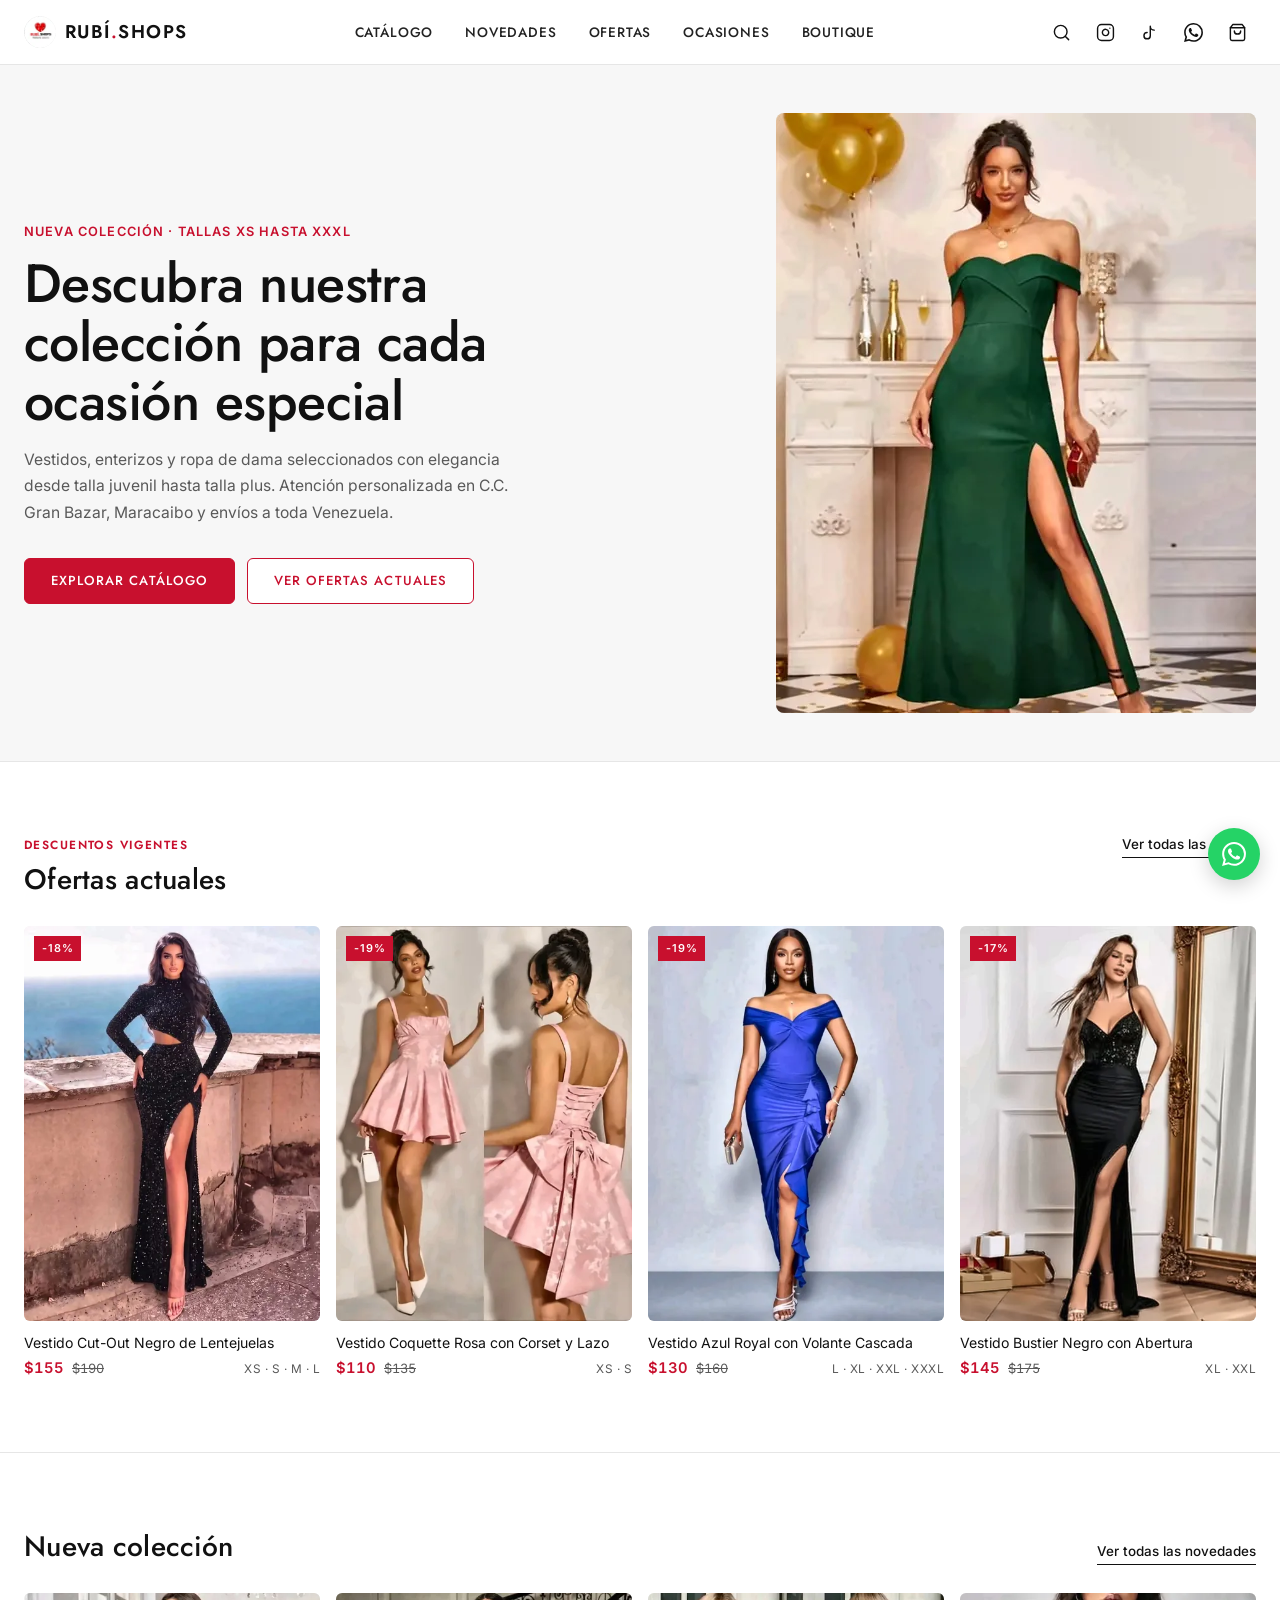
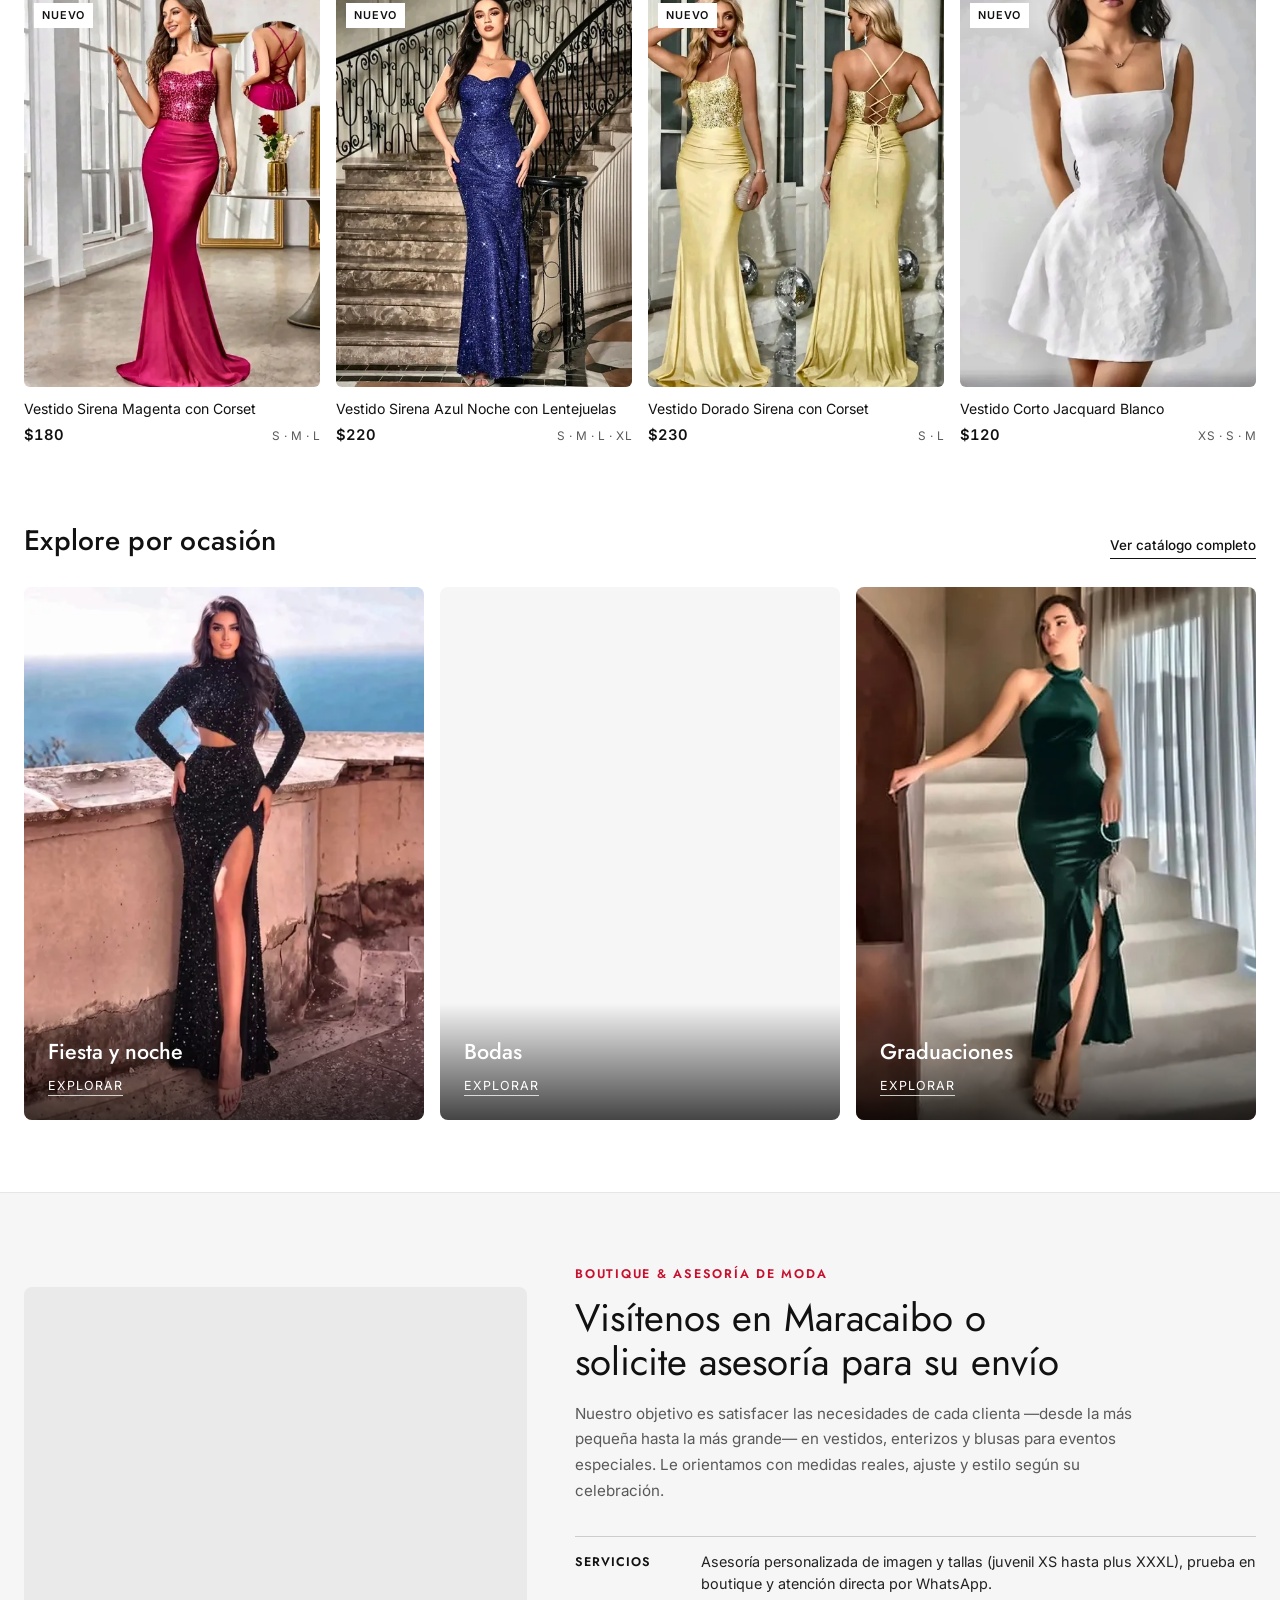
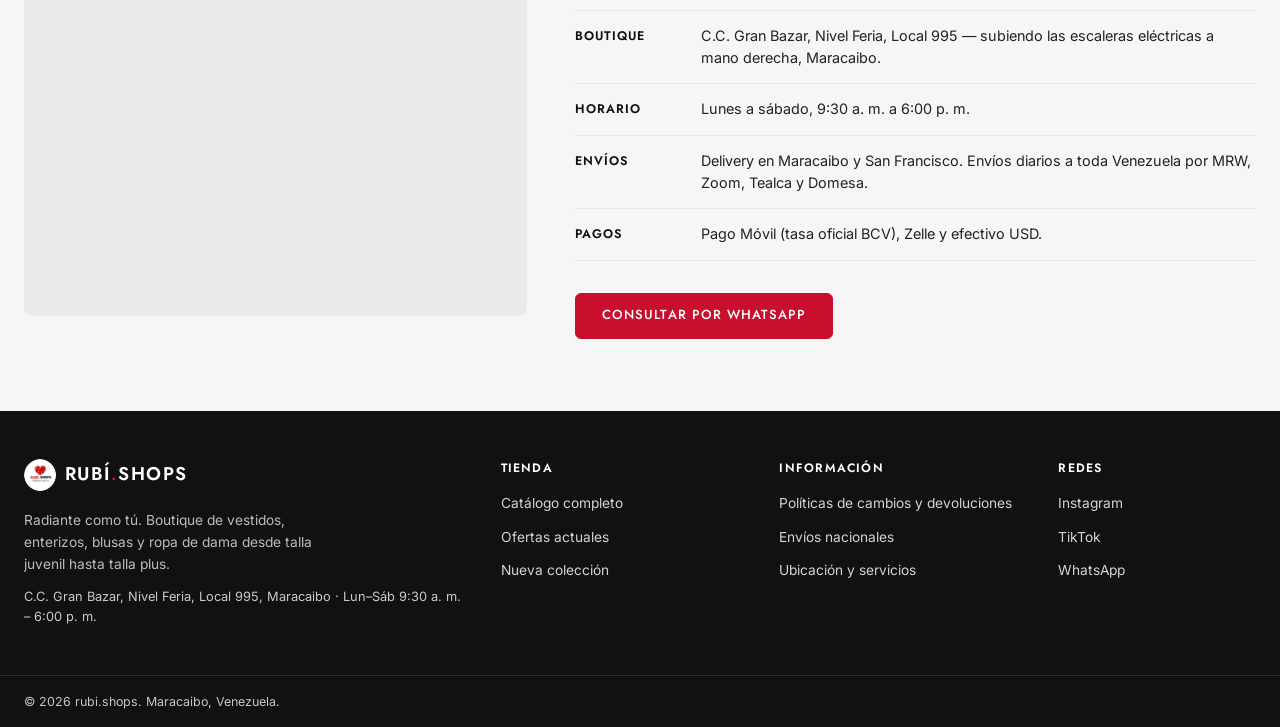
<file: index.html>
<!DOCTYPE html>
<html lang="es">
<head>
    <meta charset="UTF-8">
    <meta name="viewport" content="width=device-width, initial-scale=1.0">
    <meta name="description" content="rubi.shops — Boutique de vestidos, enterizos y ropa de dama para ocasiones especiales desde talla juvenil hasta talla plus. C.C. Gran Bazar, Maracaibo y envíos a toda Venezuela.">
    <meta name="theme-color" content="#FFFFFF">
    <title>rubi.shops — Boutique de Vestidos y Moda Femenina en Maracaibo</title>
    <link rel="icon" type="image/png" href="logo.png">

    <!-- Open Graph & Meta Redes -->
    <meta property="og:type" content="website">
    <meta property="og:title" content="rubi.shops — Boutique de Vestidos y Ropa de Dama">
    <meta property="og:description" content="Descubra nuestra colección de vestidos, enterizos y ropa de dama desde talla juvenil XS hasta talla plus XXXL. Ofertas actuales y envíos a toda Venezuela.">
    <meta property="og:image" content="fotos/10_verde_xs.jpg">
    <meta name="twitter:card" content="summary_large_image">
    <meta name="twitter:title" content="rubi.shops — Boutique de Vestidos">
    <meta name="twitter:description" content="Elegancia y asesoría de moda desde talla juvenil hasta talla plus. Envíos a toda Venezuela.">
    <meta name="twitter:image" content="fotos/10_verde_xs.jpg">

    <!-- Preload LCP image -->
    <link rel="preload" as="image" type="image/webp" imagesrcset="fotos/10_verde_xs_480.webp 480w, fotos/10_verde_xs.webp 1080w" imagesizes="(max-width: 768px) 92vw, 480px" fetchpriority="high">

    <!-- Google Fonts no bloqueante -->
    <link rel="preconnect" href="https://fonts.googleapis.com">
    <link rel="preconnect" href="https://fonts.gstatic.com" crossorigin>
    <link rel="preload" as="style" href="https://fonts.googleapis.com/css2?family=Inter:wght@400;500;600&family=Jost:wght@400;500;600&display=swap" onload="this.onload=null;this.rel='stylesheet'">
    <noscript><link rel="stylesheet" href="https://fonts.googleapis.com/css2?family=Inter:wght@400;500;600&family=Jost:wght@400;500;600&display=swap"></noscript>

    <link rel="stylesheet" href="styles.css">

    <!-- Datos estructurados (SEO Local) -->
    <script type="application/ld+json">
    {
      "@context": "https://schema.org",
      "@type": "ClothingStore",
      "name": "rubi.shops",
      "slogan": "Radiante como tú",
      "description": "Boutique de vestidos, enterizos, blusas y ropa de dama para ocasiones especiales desde talla juvenil XS hasta talla plus XXXL en Maracaibo con envíos a toda Venezuela.",
      "telephone": "+58-424-6295209",
      "priceRange": "$$",
      "address": {
        "@type": "PostalAddress",
        "streetAddress": "C.C. Gran Bazar, Nivel Feria, Local 995",
        "addressLocality": "Maracaibo",
        "addressRegion": "Zulia",
        "addressCountry": "VE"
      },
      "openingHours": "Mo-Sa 09:30-18:00",
      "sameAs": [
        "https://www.instagram.com/rubi.shops/",
        "https://www.tiktok.com/@rubi.shops"
      ]
    }
    </script>
</head>
<body>
    <a href="#contenido" class="skip-link visually-hidden">Saltar al contenido principal</a>

    <!-- Header -->
    <header class="site-header">
        <nav class="nav-container" aria-label="Principal">
            <a href="index.html" class="logo">
                <picture>
                    <source srcset="logo.webp" type="image/webp">
                    <img src="logo.png" alt="rubi.shops" class="logo-img" width="32" height="32">
                </picture>
                <span class="logo-text">RUBÍ<span class="logo-dot">.</span>SHOPS</span>
            </a>

            <ul class="nav-links" id="primary-nav-links">
                <li><a href="catalogo.html">Catálogo</a></li>
                <li><a href="catalogo.html?estado=new">Novedades</a></li>
                <li><a href="catalogo.html?estado=sale">Ofertas</a></li>
                <li><a href="#ocasiones">Ocasiones</a></li>
                <li><a href="#tienda">Boutique</a></li>
            </ul>

            <div class="nav-right">
                <a href="catalogo.html" class="nav-icon-link" aria-label="Buscar en el catálogo" title="Buscar prendas">
                    <svg width="19" height="19" viewBox="0 0 24 24" fill="none" stroke="currentColor" stroke-width="1.8" stroke-linecap="round" stroke-linejoin="round" aria-hidden="true"><circle cx="11" cy="11" r="8"/><line x1="21" y1="21" x2="16.65" y2="16.65"/></svg>
                </a>
                <a href="https://www.instagram.com/rubi.shops/" class="nav-icon-link nav-social-icon" aria-label="Instagram de rubi.shops" title="Instagram" target="_blank" rel="noopener noreferrer">
                    <svg width="19" height="19" viewBox="0 0 24 24" fill="none" stroke="currentColor" stroke-width="1.8" stroke-linecap="round" stroke-linejoin="round" aria-hidden="true"><rect x="2" y="2" width="20" height="20" rx="5" ry="5"/><path d="M16 11.37A4 4 0 1 1 12.63 8 4 4 0 0 1 16 11.37z"/><line x1="17.5" y1="6.5" x2="17.51" y2="6.5"/></svg>
                </a>
                <a href="https://www.tiktok.com/@rubi.shops" class="nav-icon-link nav-social-icon" aria-label="TikTok de rubi.shops" title="TikTok" target="_blank" rel="noopener noreferrer">
                    <svg width="19" height="19" viewBox="0 0 24 24" fill="none" stroke="currentColor" stroke-width="1.8" stroke-linecap="round" stroke-linejoin="round" aria-hidden="true"><path d="M9 12a4 4 0 1 0 4 4V4a5 5 0 0 0 5 5"/></svg>
                </a>
                <a href="https://wa.me/584246295209?text=Hola%20rubi.shops,%20deseo%20recibir%20asesoría%20sobre%20su%20colección" class="nav-icon-link nav-icon-wa nav-social-icon" aria-label="WhatsApp de rubi.shops" title="Escribir por WhatsApp" target="_blank" rel="noopener noreferrer">
                    <svg width="19" height="19" viewBox="0 0 24 24" fill="currentColor" aria-hidden="true"><path d="M17.472 14.382c-.297-.149-1.758-.867-2.03-.967-.273-.099-.471-.148-.67.15-.197.297-.767.966-.94 1.164-.173.199-.347.223-.644.075-.297-.15-1.255-.463-2.39-1.475-.883-.788-1.48-1.761-1.653-2.059-.173-.297-.018-.458.13-.606.134-.133.298-.347.446-.52.149-.174.198-.298.298-.497.099-.198.05-.371-.025-.52-.075-.149-.669-1.612-.916-2.207-.242-.579-.487-.5-.669-.51-.173-.008-.371-.01-.57-.01-.198 0-.52.074-.792.372-.272.297-1.04 1.016-1.04 2.479 0 1.462 1.065 2.875 1.213 3.074.149.198 2.096 3.2 5.077 4.487.709.306 1.262.489 1.694.625.712.227 1.36.195 1.871.118.571-.085 1.758-.719 2.006-1.413.248-.694.248-1.289.173-1.413-.074-.124-.272-.198-.57-.347m-5.421 7.403h-.004a9.87 9.87 0 01-5.031-1.378l-.361-.214-3.741.982.998-3.648-.235-.374a9.86 9.86 0 01-1.51-5.26c.001-5.45 4.436-9.884 9.888-9.884 2.64 0 5.122 1.03 6.988 2.898a9.825 9.825 0 012.893 6.994c-.003 5.45-4.437 9.884-9.885 9.884m8.413-18.297A11.815 11.815 0 0012.05 0C5.495 0 .16 5.335.157 11.892c0 2.096.547 4.142 1.588 5.945L.057 24l6.305-1.654a11.882 11.882 0 005.683 1.448h.005c6.554 0 11.89-5.335 11.893-11.893a11.821 11.821 0 00-3.48-8.413z"/></svg>
                </a>
                <button type="button" id="btn-open-bag" class="nav-icon-link nav-bag-btn" aria-label="Abrir bolsa de pedido" title="Mi pedido">
                    <svg width="19" height="19" viewBox="0 0 24 24" fill="none" stroke="currentColor" stroke-width="1.8" stroke-linecap="round" stroke-linejoin="round" aria-hidden="true"><path d="M6 2L3 6v14a2 2 0 0 0 2 2h14a2 2 0 0 0 2-2V6l-3-4z"/><line x1="3" y1="6" x2="21" y2="6"/><path d="M16 10a4 4 0 0 1-8 0"/></svg>
                    <span id="bag-count" class="bag-count-badge" hidden>0</span>
                </button>
                <button type="button" class="nav-toggle" aria-label="Abrir menú" aria-expanded="false" aria-controls="primary-nav-links">
                    <span class="hamburger-line"></span>
                    <span class="hamburger-line"></span>
                    <span class="hamburger-line"></span>
                </button>
            </div>
        </nav>
        <div class="nav-backdrop" id="nav-backdrop" aria-hidden="true"></div>
    </header>

    <main id="contenido" tabindex="-1">

        <!-- Hero con imagen protagonista de la colección más reciente -->
        <section id="inicio" class="hero">
            <div class="container hero-grid">
                <div class="hero-copy">
                    <p class="hero-meta">Nueva Colección · Tallas XS hasta XXXL</p>
                    <h1 class="hero-title">Descubra nuestra colección para cada ocasión especial</h1>
                    <p class="hero-desc">Vestidos, enterizos y ropa de dama seleccionados con elegancia desde talla juvenil hasta talla plus. Atención personalizada en C.C. Gran Bazar, Maracaibo y envíos a toda Venezuela.</p>
                    <div class="hero-actions">
                        <a href="catalogo.html" class="btn btn-ruby">Explorar catálogo</a>
                        <a href="#ofertas" class="btn btn-outline-ruby">Ver ofertas actuales</a>
                    </div>
                </div>

                <div class="hero-media">
                    <a href="catalogo.html?id=10" class="hero-photo-link" aria-label="Ver Vestido Largo Esmeralda Hombros Caídos">
                        <picture>
                            <source srcset="fotos/10_verde_xs_480.webp 480w, fotos/10_verde_xs.webp 1080w" sizes="(max-width: 768px) 92vw, 480px" type="image/webp">
                            <img src="fotos/10_verde_xs.jpg" alt="Vestido Largo Esmeralda Hombros Caídos disponible en rubi.shops" width="1080" height="1431" fetchpriority="high" decoding="async">
                        </picture>
                    </a>
                </div>
            </div>
        </section>

        <!-- Ofertas y descuentos actuales (destacado principal del inicio según briefing) -->
        <section id="ofertas" class="offers-section">
            <div class="container">
                <div class="store-section-head">
                    <div>
                        <p class="section-tag-ruby">Descuentos vigentes</p>
                        <h2>Ofertas actuales</h2>
                    </div>
                    <a href="catalogo.html?estado=sale" class="section-link section-link-ruby">Ver todas las ofertas</a>
                </div>

                <div class="products-grid">
                    <article class="product-card">
                        <a href="catalogo.html?id=7" class="product-card-image">
                            <picture>
                                <source srcset="fotos/07_negro_brillos_480.webp 480w, fotos/07_negro_brillos.webp 1080w" sizes="(max-width: 768px) 46vw, (max-width: 1024px) 31vw, 24vw" type="image/webp">
                                <img src="fotos/07_negro_brillos.jpg" alt="Vestido Cut-Out Negro de Lentejuelas" width="1080" height="1409" loading="lazy" decoding="async">
                            </picture>
                            <span class="product-badge badge-sale">-18%</span>
                        </a>
                        <div class="product-card-body">
                            <h3 class="product-card-name"><a href="catalogo.html?id=7">Vestido Cut-Out Negro de Lentejuelas</a></h3>
                            <div class="product-card-price-row">
                                <span class="product-price-group">
                                    <span class="product-price product-price-sale">$155</span>
                                    <span class="product-price-original">$190</span>
                                </span>
                                <span class="product-sizes-inline">XS · S · M · L</span>
                            </div>
                        </div>
                    </article>

                    <article class="product-card">
                        <a href="catalogo.html?id=5" class="product-card-image">
                            <picture>
                                <source srcset="fotos/05_rosa_corto_480.webp 480w, fotos/05_rosa_corto.webp 1080w" sizes="(max-width: 768px) 46vw, (max-width: 1024px) 31vw, 24vw" type="image/webp">
                                <img src="fotos/05_rosa_corto.jpg" alt="Vestido Coquette Rosa con Corset y Lazo" width="1080" height="1437" loading="lazy" decoding="async">
                            </picture>
                            <span class="product-badge badge-sale">-19%</span>
                        </a>
                        <div class="product-card-body">
                            <h3 class="product-card-name"><a href="catalogo.html?id=5">Vestido Coquette Rosa con Corset y Lazo</a></h3>
                            <div class="product-card-price-row">
                                <span class="product-price-group">
                                    <span class="product-price product-price-sale">$110</span>
                                    <span class="product-price-original">$135</span>
                                </span>
                                <span class="product-sizes-inline">XS · S</span>
                            </div>
                        </div>
                    </article>

                    <article class="product-card">
                        <a href="catalogo.html?id=11" class="product-card-image">
                            <picture>
                                <source srcset="fotos/11_azul_volantes_480.webp 480w, fotos/11_azul_volantes.webp 1080w" sizes="(max-width: 768px) 46vw, (max-width: 1024px) 31vw, 24vw" type="image/webp">
                                <img src="fotos/11_azul_volantes.jpg" alt="Vestido Azul Royal con Volante Cascada" width="1080" height="1431" loading="lazy" decoding="async">
                            </picture>
                            <span class="product-badge badge-sale">-19%</span>
                        </a>
                        <div class="product-card-body">
                            <h3 class="product-card-name"><a href="catalogo.html?id=11">Vestido Azul Royal con Volante Cascada</a></h3>
                            <div class="product-card-price-row">
                                <span class="product-price-group">
                                    <span class="product-price product-price-sale">$130</span>
                                    <span class="product-price-original">$160</span>
                                </span>
                                <span class="product-sizes-inline">L · XL · XXL · XXXL</span>
                            </div>
                        </div>
                    </article>

                    <article class="product-card">
                        <a href="catalogo.html?id=12" class="product-card-image">
                            <picture>
                                <source srcset="fotos/12_negro_lentejuelas_480.webp 480w, fotos/12_negro_lentejuelas.webp 1080w" sizes="(max-width: 768px) 46vw, (max-width: 1024px) 31vw, 24vw" type="image/webp">
                                <img src="fotos/12_negro_lentejuelas.jpg" alt="Vestido Bustier Negro con Abertura" width="1080" height="1431" loading="lazy" decoding="async">
                            </picture>
                            <span class="product-badge badge-sale">-17%</span>
                        </a>
                        <div class="product-card-body">
                            <h3 class="product-card-name"><a href="catalogo.html?id=12">Vestido Bustier Negro con Abertura</a></h3>
                            <div class="product-card-price-row">
                                <span class="product-price-group">
                                    <span class="product-price product-price-sale">$145</span>
                                    <span class="product-price-original">$175</span>
                                </span>
                                <span class="product-sizes-inline">XL · XXL</span>
                            </div>
                        </div>
                    </article>
                </div>
            </div>
        </section>

        <!-- Nueva colección destacada -->
        <section id="destacados" class="store-section">
            <div class="container">
                <div class="store-section-head">
                    <h2>Nueva colección</h2>
                    <a href="catalogo.html?estado=new" class="section-link">Ver todas las novedades</a>
                </div>

                <div class="products-grid">
                    <article class="product-card">
                        <a href="catalogo.html?id=1" class="product-card-image">
                            <picture>
                                <source srcset="fotos/01_rosa_larga_480.webp 480w, fotos/01_rosa_larga.webp 1080w" sizes="(max-width: 768px) 46vw, (max-width: 1024px) 31vw, 24vw" type="image/webp">
                                <img src="fotos/01_rosa_larga.jpg" alt="Vestido Sirena Magenta con Corset de Lentejuelas" width="1080" height="1409" loading="lazy" decoding="async">
                            </picture>
                            <span class="product-badge badge-new">Nuevo</span>
                        </a>
                        <div class="product-card-body">
                            <h3 class="product-card-name"><a href="catalogo.html?id=1">Vestido Sirena Magenta con Corset</a></h3>
                            <div class="product-card-price-row">
                                <span class="product-price">$180</span>
                                <span class="product-sizes-inline">S · M · L</span>
                            </div>
                        </div>
                    </article>

                    <article class="product-card">
                        <a href="catalogo.html?id=6" class="product-card-image">
                            <picture>
                                <source srcset="fotos/06_azul_brillos_480.webp 480w, fotos/06_azul_brillos.webp 1080w" sizes="(max-width: 768px) 46vw, (max-width: 1024px) 31vw, 24vw" type="image/webp">
                                <img src="fotos/06_azul_brillos.jpg" alt="Vestido Sirena Azul Noche con Lentejuelas" width="1080" height="1409" loading="lazy" decoding="async">
                            </picture>
                            <span class="product-badge badge-new">Nuevo</span>
                        </a>
                        <div class="product-card-body">
                            <h3 class="product-card-name"><a href="catalogo.html?id=6">Vestido Sirena Azul Noche con Lentejuelas</a></h3>
                            <div class="product-card-price-row">
                                <span class="product-price">$220</span>
                                <span class="product-sizes-inline">S · M · L · XL</span>
                            </div>
                        </div>
                    </article>

                    <article class="product-card">
                        <a href="catalogo.html?id=14" class="product-card-image">
                            <picture>
                                <source srcset="fotos/14_amarillo_480.webp 480w, fotos/14_amarillo.webp 1080w" sizes="(max-width: 768px) 46vw, (max-width: 1024px) 31vw, 24vw" type="image/webp">
                                <img src="fotos/14_amarillo.jpg" alt="Vestido Dorado Sirena con Corset" width="1080" height="1409" loading="lazy" decoding="async">
                            </picture>
                            <span class="product-badge badge-new">Nuevo</span>
                        </a>
                        <div class="product-card-body">
                            <h3 class="product-card-name"><a href="catalogo.html?id=14">Vestido Dorado Sirena con Corset</a></h3>
                            <div class="product-card-price-row">
                                <span class="product-price">$230</span>
                                <span class="product-sizes-inline">S · L</span>
                            </div>
                        </div>
                    </article>

                    <article class="product-card">
                        <a href="catalogo.html?id=2" class="product-card-image">
                            <picture>
                                <source srcset="fotos/02_blanco_corto_480.webp 480w, fotos/02_blanco_corto.webp 1080w" sizes="(max-width: 768px) 46vw, (max-width: 1024px) 31vw, 24vw" type="image/webp">
                                <img src="fotos/02_blanco_corto.jpg" alt="Vestido Corto Jacquard Blanco" width="1080" height="1424" loading="lazy" decoding="async">
                            </picture>
                            <span class="product-badge badge-new">Nuevo</span>
                        </a>
                        <div class="product-card-body">
                            <h3 class="product-card-name"><a href="catalogo.html?id=2">Vestido Corto Jacquard Blanco</a></h3>
                            <div class="product-card-price-row">
                                <span class="product-price">$120</span>
                                <span class="product-sizes-inline">XS · S · M</span>
                            </div>
                        </div>
                    </article>
                </div>
            </div>
        </section>

        <!-- Ocasiones -->
        <section id="ocasiones" class="store-section store-section-tight">
            <div class="container">
                <div class="store-section-head">
                    <h2>Explore por ocasión</h2>
                    <a href="catalogo.html" class="section-link">Ver catálogo completo</a>
                </div>

                <div class="occasions-grid">
                    <a href="catalogo.html?categoria=fiesta" class="occasion-tile">
                        <picture>
                            <source srcset="fotos/07_negro_brillos_480.webp 480w, fotos/07_negro_brillos.webp 1080w" sizes="(max-width: 768px) 92vw, 31vw" type="image/webp">
                            <img src="fotos/07_negro_brillos.jpg" alt="Vestidos de fiesta y noche" width="1080" height="1409" loading="lazy" decoding="async">
                        </picture>
                        <div class="occasion-tile-label">
                            <h3>Fiesta y noche</h3>
                            <span>Explorar</span>
                        </div>
                    </a>

                    <a href="catalogo.html?categoria=wedding" class="occasion-tile">
                        <picture>
                            <source srcset="fotos/08_champagne_480.webp 480w, fotos/08_champagne.webp 1080w" sizes="(max-width: 768px) 92vw, 31vw" type="image/webp">
                            <img src="fotos/08_champagne.jpg" alt="Vestidos para bodas" width="1080" height="1410" loading="lazy" decoding="async">
                        </picture>
                        <div class="occasion-tile-label">
                            <h3>Bodas</h3>
                            <span>Explorar</span>
                        </div>
                    </a>

                    <a href="catalogo.html?categoria=graduation" class="occasion-tile">
                        <picture>
                            <source srcset="fotos/13_verde_terciopelo_480.webp 480w, fotos/13_verde_terciopelo.webp 1080w" sizes="(max-width: 768px) 92vw, 31vw" type="image/webp">
                            <img src="fotos/13_verde_terciopelo.jpg" alt="Vestidos de graduación" width="1080" height="1431" loading="lazy" decoding="async">
                        </picture>
                        <div class="occasion-tile-label">
                            <h3>Graduaciones</h3>
                            <span>Explorar</span>
                        </div>
                    </a>
                </div>
            </div>
        </section>

        <!-- Boutique, asesoría y servicios -->
        <section id="tienda" class="store-info-section">
            <div class="container store-info-grid">
                <div class="store-info-photo">
                    <picture>
                        <source srcset="fotos/08_champagne_480.webp 480w, fotos/08_champagne.webp 1080w" sizes="(max-width: 1024px) 92vw, 42vw" type="image/webp">
                        <img src="fotos/08_champagne.jpg" alt="Elegancia en rubi.shops Maracaibo" width="1080" height="1410" loading="lazy" decoding="async">
                    </picture>
                </div>

                <div class="store-info-details">
                    <p class="store-slogan">Boutique &amp; Asesoría de Moda</p>
                    <h2>Visítenos en Maracaibo o solicite asesoría para su envío</h2>
                    <p class="store-intro">Nuestro objetivo es satisfacer las necesidades de cada clienta —desde la más pequeña hasta la más grande— en vestidos, enterizos y blusas para eventos especiales. Le orientamos con medidas reales, ajuste y estilo según su celebración.</p>

                    <dl class="store-facts">
                        <div class="store-fact-row">
                            <dt>Servicios</dt>
                            <dd>Asesoría personalizada de imagen y tallas (juvenil XS hasta plus XXXL), prueba en boutique y atención directa por WhatsApp.</dd>
                        </div>
                        <div class="store-fact-row">
                            <dt>Boutique</dt>
                            <dd>C.C. Gran Bazar, Nivel Feria, Local 995 — subiendo las escaleras eléctricas a mano derecha, Maracaibo.</dd>
                        </div>
                        <div class="store-fact-row">
                            <dt>Horario</dt>
                            <dd>Lunes a sábado, 9:30 a. m. a 6:00 p. m.</dd>
                        </div>
                        <div class="store-fact-row">
                            <dt>Envíos</dt>
                            <dd>Delivery en Maracaibo y San Francisco. Envíos diarios a toda Venezuela por MRW, Zoom, Tealca y Domesa.</dd>
                        </div>
                        <div class="store-fact-row">
                            <dt>Pagos</dt>
                            <dd>Pago Móvil (tasa oficial BCV), Zelle y efectivo USD.</dd>
                        </div>
                    </dl>

                    <div class="store-info-actions">
                        <a href="https://wa.me/584246295209?text=Hola%20rubi.shops,%20deseo%20recibir%20asesoría%20sobre%20sus%20prendas%20disponibles" class="btn btn-ruby" target="_blank" rel="noopener noreferrer">
                            Consultar por WhatsApp
                        </a>
                    </div>
                </div>
            </div>
        </section>

    </main>

    <!-- Footer -->
    <footer class="site-footer">
        <div class="container footer-grid">
            <div class="footer-brand">
                <a href="index.html" class="logo logo-footer">
                    <picture>
                        <source srcset="logo.webp" type="image/webp">
                        <img src="logo.png" alt="rubi.shops" class="logo-img" width="32" height="32" loading="lazy" decoding="async">
                    </picture>
                    <span class="logo-text">RUBÍ<span class="logo-dot">.</span>SHOPS</span>
                </a>
                <p class="footer-desc">Radiante como tú. Boutique de vestidos, enterizos, blusas y ropa de dama desde talla juvenil hasta talla plus.</p>
                <p class="footer-meta">C.C. Gran Bazar, Nivel Feria, Local 995, Maracaibo · Lun–Sáb 9:30 a. m. – 6:00 p. m.</p>
            </div>

            <div class="footer-col">
                <h4>Tienda</h4>
                <ul>
                    <li><a href="catalogo.html">Catálogo completo</a></li>
                    <li><a href="catalogo.html?estado=sale">Ofertas actuales</a></li>
                    <li><a href="catalogo.html?estado=new">Nueva colección</a></li>
                </ul>
            </div>

            <div class="footer-col">
                <h4>Información</h4>
                <ul>
                    <li><button type="button" class="footer-dialog-trigger" id="btn-open-policies">Políticas de cambios y devoluciones</button></li>
                    <li><button type="button" class="footer-dialog-trigger" id="btn-open-shipping">Envíos nacionales</button></li>
                    <li><a href="#tienda">Ubicación y servicios</a></li>
                </ul>
            </div>

            <div class="footer-col">
                <h4>Redes</h4>
                <ul>
                    <li><a href="https://www.instagram.com/rubi.shops/" target="_blank" rel="noopener noreferrer">Instagram</a></li>
                    <li><a href="https://www.tiktok.com/@rubi.shops" target="_blank" rel="noopener noreferrer">TikTok</a></li>
                    <li><a href="https://wa.me/584246295209" target="_blank" rel="noopener noreferrer">WhatsApp</a></li>
                </ul>
            </div>
        </div>
        <div class="footer-bottom">
            <div class="container">
                <p>&copy; 2026 rubi.shops. Maracaibo, Venezuela.</p>
            </div>
        </div>
    </footer>

    <!-- Dialog: Bolsa de Pedido -->
    <dialog id="bag-dialog" class="info-dialog bag-dialog" closedby="any" aria-labelledby="bag-title">
        <div class="info-dialog-container">
            <div class="info-dialog-header">
                <h2 id="bag-title" class="info-dialog-title">Mi pedido</h2>
                <button type="button" class="info-dialog-close" id="btn-close-bag" aria-label="Cerrar bolsa de pedido">&times;</button>
            </div>
            <div class="info-dialog-body" id="bag-body">
                <!-- Renderizado dinámicamente -->
            </div>
            <div class="info-dialog-footer bag-footer" id="bag-footer" hidden>
                <div class="bag-total-row">
                    <span>Total estimado</span>
                    <strong id="bag-total">$0</strong>
                </div>
                <div class="bag-footer-actions">
                    <button type="button" id="btn-clear-bag" class="btn btn-outline">Vaciar</button>
                    <a id="bag-whatsapp-btn" href="#" target="_blank" rel="noopener noreferrer" class="btn btn-whatsapp">Enviar pedido por WhatsApp</a>
                </div>
            </div>
        </div>
    </dialog>

    <!-- Dialog: Políticas de Cambios -->
    <dialog id="policies-modal" class="info-dialog" closedby="any" aria-labelledby="policies-title">
        <div class="info-dialog-container">
            <div class="info-dialog-header">
                <h2 id="policies-title" class="info-dialog-title">Políticas de cambios y devoluciones</h2>
                <button type="button" class="info-dialog-close" aria-label="Cerrar ventana">&times;</button>
            </div>
            <div class="info-dialog-body">
                <p>En <strong>rubi.shops</strong> deseamos que luzca radiante y se sienta completamente segura con su elección. Ponemos a su disposición nuestras condiciones claras de cambio:</p>
                <ul>
                    <li><strong>Plazo:</strong> Dispone de hasta <strong>48 horas</strong> continuas tras recibir su prenda (en tienda o por envío nacional) para notificar su solicitud de cambio.</li>
                    <li><strong>Estado de la prenda:</strong> Debe encontrarse intacta: sin uso, sin manchas de maquillaje o desodorante, sin aromas de perfume, sin modificaciones de costura y con sus etiquetas originales.</li>
                    <li><strong>Modalidad:</strong> Los cambios se realizan por otra talla o modelo disponible. Si existe saldo a favor, se emitirá una nota de crédito con validez de 30 días. No se realizan reembolsos en efectivo ni transferencias.</li>
                    <li><strong>Prendas en oferta:</strong> Las piezas adquiridas con descuento o precio de liquidación son venta final y no aplican para cambio.</li>
                </ul>
            </div>
            <div class="info-dialog-footer">
                <a href="https://wa.me/584246295209?text=Hola%20rubi.shops,%20deseo%20consultar%20sobre%20el%20cambio%20de%20una%20prenda" target="_blank" rel="noopener noreferrer" class="btn btn-whatsapp">
                    Consultar a una asesora por WhatsApp
                </a>
            </div>
        </div>
    </dialog>

    <!-- Dialog: Envíos Nacionales -->
    <dialog id="shipping-modal" class="info-dialog" closedby="any" aria-labelledby="shipping-title">
        <div class="info-dialog-container">
            <div class="info-dialog-header">
                <h2 id="shipping-title" class="info-dialog-title">Envíos nacionales y retiro en tienda</h2>
                <button type="button" class="info-dialog-close" aria-label="Cerrar ventana">&times;</button>
            </div>
            <div class="info-dialog-body">
                <p>Hacemos llegar su prenda a cualquier ciudad de Venezuela con empaque protector para cuidar tejidos y pedrería:</p>
                <ul>
                    <li><strong>Retiro en boutique (Maracaibo):</strong> Sin costo adicional en C.C. Gran Bazar, Nivel Feria, Local 995, de lunes a sábado de 9:30 a. m. a 6:00 p. m.</li>
                    <li><strong>Delivery local:</strong> Coordinamos envíos express a domicilio en Maracaibo y San Francisco.</li>
                    <li><strong>Encomiendas nacionales:</strong> Despachos diarios por <strong>MRW, Zoom, Tealca y Domesa</strong> (Cobro en Destino o flete prepagado).</li>
                    <li><strong>Tiempos:</strong> Se procesan el mismo día o al día hábil siguiente tras confirmar el pago. Tránsito estimado de 24 a 72 horas hábiles con número de guía.</li>
                </ul>
            </div>
            <div class="info-dialog-footer">
                <a href="https://wa.me/584246295209?text=Hola%20rubi.shops,%20deseo%20cotizar%20un%20envío%20a%20mi%20ciudad" target="_blank" rel="noopener noreferrer" class="btn btn-whatsapp">
                    Cotizar envío por WhatsApp
                </a>
            </div>
        </div>
    </dialog>

    <button type="button" id="back-to-top" class="back-to-top" aria-label="Volver arriba">
        <svg width="16" height="16" viewBox="0 0 24 24" fill="none" stroke="currentColor" stroke-width="2" aria-hidden="true"><polyline points="18 15 12 9 6 15"/></svg>
    </button>

    <a href="https://wa.me/584246295209?text=Hola%20rubi.shops,%20deseo%20conocer%20su%20colección" class="whatsapp-float" target="_blank" rel="noopener noreferrer" aria-label="Escribir por WhatsApp">
        <svg width="24" height="24" viewBox="0 0 24 24" fill="currentColor" aria-hidden="true"><path d="M17.472 14.382c-.297-.149-1.758-.867-2.03-.967-.273-.099-.471-.148-.67.15-.197.297-.767.966-.94 1.164-.173.199-.347.223-.644.075-.297-.15-1.255-.463-2.39-1.475-.883-.788-1.48-1.761-1.653-2.059-.173-.297-.018-.458.13-.606.134-.133.298-.347.446-.52.149-.174.198-.298.298-.497.099-.198.05-.371-.025-.52-.075-.149-.669-1.612-.916-2.207-.242-.579-.487-.5-.669-.51-.173-.008-.371-.01-.57-.01-.198 0-.52.074-.792.372-.272.297-1.04 1.016-1.04 2.479 0 1.462 1.065 2.875 1.213 3.074.149.198 2.096 3.2 5.077 4.487.709.306 1.262.489 1.694.625.712.227 1.36.195 1.871.118.571-.085 1.758-.719 2.006-1.413.248-.694.248-1.289.173-1.413-.074-.124-.272-.198-.57-.347m-5.421 7.403h-.004a9.87 9.87 0 01-5.031-1.378l-.361-.214-3.741.982.998-3.648-.235-.374a9.86 9.86 0 01-1.51-5.26c.001-5.45 4.436-9.884 9.888-9.884 2.64 0 5.122 1.03 6.988 2.898a9.825 9.825 0 012.893 6.994c-.003 5.45-4.437 9.884-9.885 9.884m8.413-18.297A11.815 11.815 0 0012.05 0C5.495 0 .16 5.335.157 11.892c0 2.096.547 4.142 1.588 5.945L.057 24l6.305-1.654a11.882 11.882 0 005.683 1.448h.005c6.554 0 11.89-5.335 11.893-11.893a11.821 11.821 0 00-3.48-8.413z"/></svg>
    </a>

    <script src="index.js" defer></script>
</body>
</html>
</file>
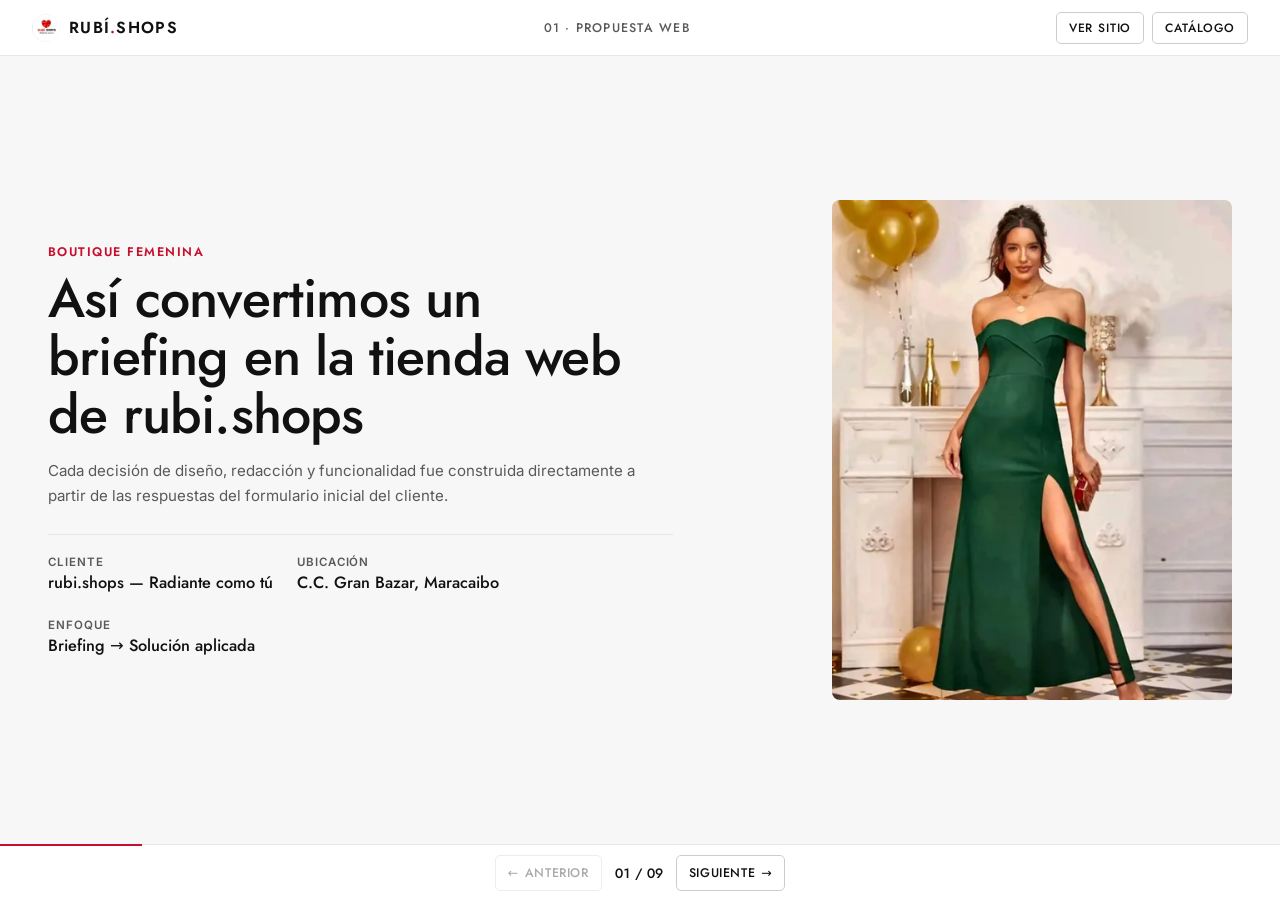
<file: presentacion.html>
<!DOCTYPE html>
<html lang="es">
<head>
    <meta charset="UTF-8">
    <meta name="viewport" content="width=device-width, initial-scale=1.0">
    <meta name="description" content="Presentación de respuesta al briefing del cliente — Proyecto web rubi.shops.">
    <meta name="theme-color" content="#FFFFFF">
    <title>Presentación del Proyecto — rubi.shops</title>
    <link rel="icon" type="image/png" href="logo.png">

    <!-- Preload imagen portada -->
    <link rel="preload" as="image" type="image/webp" imagesrcset="fotos/10_verde_xs_480.webp 480w, fotos/10_verde_xs.webp 1080w" imagesizes="(max-width: 900px) 80vw, 420px" fetchpriority="high">

    <!-- Google Fonts: misma tipografía recta y limpia de la página -->
    <link rel="preconnect" href="https://fonts.googleapis.com">
    <link rel="preconnect" href="https://fonts.gstatic.com" crossorigin>
    <link rel="preload" as="style" href="https://fonts.googleapis.com/css2?family=Inter:wght@400;500;600&family=Jost:wght@400;500;600&display=swap" onload="this.onload=null;this.rel='stylesheet'">
    <noscript><link rel="stylesheet" href="https://fonts.googleapis.com/css2?family=Inter:wght@400;500;600&family=Jost:wght@400;500;600&display=swap"></noscript>

    <style>
        /* ═══════════════════════════════════════════════════
           PRESENTACIÓN RUBI.SHOPS — Respuesta al Briefing
           Mismo sistema visual exacto que la página web
           ═══════════════════════════════════════════════════ */
        :root {
            --color-bg: #FFFFFF;
            --color-surface: #F7F7F7;
            --color-ink: #111111;
            --color-text: #222222;
            --color-muted: #595959;
            --color-border: #E6E6E6;
            --color-border-dark: #CCCCCC;
            --color-ruby: #C8102E;
            --color-ruby-dark: #9E0B23;
            --color-whatsapp: #25D366;

            --font-display: 'Jost', system-ui, -apple-system, sans-serif;
            --font-body: 'Inter', system-ui, -apple-system, sans-serif;

            --ease: cubic-bezier(0.25, 1, 0.5, 1);
            --duration: 240ms;
        }

        *, *::before, *::after {
            box-sizing: border-box;
            margin: 0;
            padding: 0;
        }

        html, body {
            height: 100%;
            font-family: var(--font-body);
            color: var(--color-text);
            background-color: var(--color-bg);
            -webkit-font-smoothing: antialiased;
            overflow: hidden;
        }

        img {
            max-width: 100%;
            height: auto;
            display: block;
        }

        a {
            color: inherit;
            text-decoration: none;
        }

        button {
            font: inherit;
            color: inherit;
        }

        :where(a:any-link, button, [tabindex]):focus-visible {
            outline: 2px solid var(--color-ruby);
            outline-offset: 2px;
        }

        .visually-hidden:where(:not(:focus-within, :active)) {
            position: absolute !important;
            clip-path: inset(50%) !important;
            overflow: hidden !important;
            width: 1px !important;
            height: 1px !important;
            margin: -1px !important;
            padding: 0 !important;
            border: 0 !important;
            white-space: nowrap !important;
        }

        /* ── Shell ── */
        .deck-shell {
            display: grid;
            grid-template-rows: 56px 1fr 56px;
            height: 100dvh;
            width: 100vw;
            background-color: var(--color-bg);
        }

        .deck-topbar {
            display: flex;
            align-items: center;
            justify-content: space-between;
            padding: 0 32px;
            border-bottom: 1px solid var(--color-border);
            background-color: #FFFFFF;
            z-index: 20;
        }

        .deck-brand {
            display: inline-flex;
            align-items: center;
            gap: 9px;
        }

        .deck-brand img {
            width: 28px;
            height: 28px;
            border-radius: 999px;
            object-fit: cover;
        }

        .deck-brand-text {
            font-family: var(--font-display);
            font-size: 1rem;
            font-weight: 600;
            letter-spacing: 0.08em;
            color: var(--color-ink);
        }

        .deck-brand-dot {
            color: var(--color-ruby);
        }

        .deck-section-label {
            font-family: var(--font-display);
            font-size: 0.78rem;
            font-weight: 500;
            letter-spacing: 0.1em;
            text-transform: uppercase;
            color: var(--color-muted);
        }

        .deck-top-actions {
            display: flex;
            align-items: center;
            gap: 8px;
        }

        .deck-top-link {
            font-family: var(--font-display);
            font-size: 0.75rem;
            font-weight: 500;
            letter-spacing: 0.07em;
            text-transform: uppercase;
            padding: 6px 12px;
            border: 1px solid var(--color-border-dark);
            border-radius: 5px;
            color: var(--color-ink);
            transition: background-color var(--duration) var(--ease), color var(--duration) var(--ease), border-color var(--duration) var(--ease);
        }

        .deck-top-link:hover {
            background-color: var(--color-ruby);
            border-color: var(--color-ruby);
            color: #FFFFFF;
        }

        /* ── Escenario ── */
        .deck-stage {
            position: relative;
            overflow: hidden;
            width: 100%;
            height: 100%;
        }

        .slide {
            position: absolute;
            inset: 0;
            overflow-y: auto;
            display: flex;
            align-items: center;
            justify-content: center;
            padding: 28px 48px;
            opacity: 0;
            visibility: hidden;
            pointer-events: none;
            transform: translateX(24px);
            transition: opacity 0.28s var(--ease), transform 0.28s var(--ease), visibility 0.28s var(--ease);
            background-color: var(--color-bg);
        }

        .slide.slide-surface {
            background-color: var(--color-surface);
        }

        .slide.active {
            opacity: 1;
            visibility: visible;
            pointer-events: auto;
            transform: translateX(0);
            z-index: 2;
        }

        .slide.prev {
            transform: translateX(-24px);
        }

        .slide-inner {
            width: 100%;
            max-width: 1200px;
            margin: auto;
        }

        /* ── Tipografía ── */
        .eyebrow {
            font-family: var(--font-display);
            font-size: 0.78rem;
            font-weight: 600;
            letter-spacing: 0.12em;
            text-transform: uppercase;
            color: var(--color-ruby);
            margin-bottom: 8px;
        }

        .slide-title {
            font-family: var(--font-display);
            font-size: clamp(1.75rem, 3vw, 2.65rem);
            font-weight: 500;
            line-height: 1.12;
            letter-spacing: -0.01em;
            color: var(--color-ink);
            margin-bottom: 10px;
        }

        .slide-lead {
            font-size: clamp(0.92rem, 1.18vw, 1.04rem);
            line-height: 1.6;
            color: var(--color-muted);
            max-width: 64ch;
        }

        .slide-header {
            margin-bottom: 24px;
        }

        /* ── Bloque recurrente: "Lo que pidió el cliente" vs "Cómo lo aplicamos" ── */
        .brief-pair {
            display: grid;
            grid-template-columns: minmax(0, 0.9fr) minmax(0, 1.1fr);
            gap: 24px;
            align-items: stretch;
        }

        .brief-box,
        .applied-box {
            border-radius: 8px;
            padding: 24px;
            display: flex;
            flex-direction: column;
            gap: 14px;
        }

        .brief-box {
            background-color: var(--color-surface);
            border: 1px solid var(--color-border);
        }

        .slide-surface .brief-box {
            background-color: #FFFFFF;
        }

        .applied-box {
            background-color: #FFFFFF;
            border: 1px solid var(--color-border-dark);
            border-top: 3px solid var(--color-ruby);
        }

        .box-tag {
            display: inline-block;
            align-self: flex-start;
            font-family: var(--font-display);
            font-size: 0.7rem;
            font-weight: 600;
            letter-spacing: 0.1em;
            text-transform: uppercase;
            padding: 4px 9px;
            border-radius: 4px;
        }

        .box-tag-client {
            background-color: var(--color-ink);
            color: #FFFFFF;
        }

        .box-tag-solution {
            background-color: var(--color-ruby);
            color: #FFFFFF;
        }

        .quote-list {
            list-style: none;
            display: flex;
            flex-direction: column;
            gap: 12px;
        }

        .quote-list li {
            border-left: 2px solid var(--color-border-dark);
            padding-left: 14px;
            font-size: 0.92rem;
            line-height: 1.5;
            color: var(--color-text);
        }

        .quote-q {
            display: block;
            font-size: 0.74rem;
            font-weight: 600;
            text-transform: uppercase;
            letter-spacing: 0.06em;
            color: var(--color-muted);
            margin-bottom: 2px;
        }

        .solution-list {
            list-style: none;
            display: flex;
            flex-direction: column;
            gap: 12px;
        }

        .solution-list li {
            position: relative;
            padding-left: 22px;
            font-size: 0.92rem;
            line-height: 1.52;
            color: var(--color-text);
        }

        .solution-list li::before {
            content: '✓';
            position: absolute;
            left: 0;
            top: 0;
            font-weight: 700;
            color: var(--color-ruby);
        }

        /* ── Botones ── */
        .btn {
            display: inline-flex;
            align-items: center;
            justify-content: center;
            gap: 8px;
            font-family: var(--font-display);
            font-size: 0.82rem;
            font-weight: 500;
            letter-spacing: 0.08em;
            text-transform: uppercase;
            min-height: 44px;
            padding: 0 22px;
            border: 1px solid transparent;
            border-radius: 6px;
            cursor: pointer;
            transition: background-color var(--duration) var(--ease), color var(--duration) var(--ease), border-color var(--duration) var(--ease);
        }

        .btn-ruby {
            background-color: var(--color-ruby);
            border-color: var(--color-ruby);
            color: #FFFFFF;
        }

        .btn-ruby:hover {
            background-color: var(--color-ruby-dark);
            border-color: var(--color-ruby-dark);
        }

        .btn-outline {
            background-color: transparent;
            border-color: var(--color-ink);
            color: var(--color-ink);
        }

        .btn-outline:hover {
            background-color: var(--color-ink);
            border-color: var(--color-ink);
            color: #FFFFFF;
        }

        /* ── Slide 1: Portada ── */
        .cover-grid {
            display: grid;
            grid-template-columns: minmax(0, 1.1fr) minmax(0, 0.9fr);
            gap: 48px;
            align-items: center;
        }

        .cover-title {
            font-family: var(--font-display);
            font-size: clamp(2.3rem, 4.2vw, 3.5rem);
            font-weight: 500;
            line-height: 1.08;
            letter-spacing: -0.015em;
            color: var(--color-ink);
            margin-bottom: 16px;
        }

        .cover-meta-row {
            display: flex;
            flex-wrap: wrap;
            gap: 24px;
            margin-top: 26px;
            padding-top: 20px;
            border-top: 1px solid var(--color-border);
        }

        .cover-stat-label {
            display: block;
            font-size: 0.72rem;
            font-weight: 600;
            letter-spacing: 0.08em;
            text-transform: uppercase;
            color: var(--color-muted);
            margin-bottom: 2px;
        }

        .cover-stat-val {
            font-family: var(--font-display);
            font-size: 1.02rem;
            font-weight: 500;
            color: var(--color-ink);
        }

        .cover-photo {
            width: 100%;
            max-width: 400px;
            margin-left: auto;
            aspect-ratio: 4 / 5;
            border-radius: 8px;
            overflow: hidden;
            background-color: #EAEAEA;
        }

        .cover-photo img {
            width: 100%;
            height: 100%;
            object-fit: cover;
            object-position: center 12%;
        }

        /* ── Slide 3: Identidad visual ── */
        .swatches-row {
            display: grid;
            grid-template-columns: repeat(5, minmax(0, 1fr));
            gap: 10px;
        }

        .swatch {
            border: 1px solid var(--color-border);
            border-radius: 6px;
            overflow: hidden;
            background-color: #FFFFFF;
        }

        .swatch-color {
            height: 52px;
            border-bottom: 1px solid var(--color-border);
        }

        .swatch-info {
            padding: 8px 10px;
        }

        .swatch-name {
            font-family: var(--font-display);
            font-size: 0.78rem;
            font-weight: 500;
            color: var(--color-ink);
        }

        .swatch-hex {
            font-size: 0.7rem;
            color: var(--color-muted);
            font-variant-numeric: tabular-nums;
        }

        .type-mini-grid {
            display: grid;
            grid-template-columns: 1fr 1fr;
            gap: 12px;
        }

        .type-mini {
            border: 1px solid var(--color-border);
            border-radius: 6px;
            padding: 12px 14px;
            background-color: var(--color-surface);
        }

        .type-mini strong {
            display: block;
            font-family: var(--font-display);
            font-size: 1.15rem;
            font-weight: 500;
            color: var(--color-ink);
        }

        .type-mini span {
            font-size: 0.78rem;
            color: var(--color-muted);
        }

        /* ── Slide 4: Ofertas en portada ── */
        .mini-offers-grid {
            display: grid;
            grid-template-columns: 1fr 1fr;
            gap: 14px;
            margin-top: 6px;
        }

        .mini-offer-card {
            border: 1px solid var(--color-border);
            border-radius: 6px;
            overflow: hidden;
            background-color: #FFFFFF;
        }

        .mini-offer-img {
            position: relative;
            aspect-ratio: 3 / 4;
            max-height: 220px;
            overflow: hidden;
            background-color: var(--color-surface);
        }

        .mini-offer-img img {
            width: 100%;
            height: 100%;
            object-fit: cover;
            object-position: center 12%;
        }

        .mini-offer-badge {
            position: absolute;
            top: 8px;
            left: 8px;
            background-color: var(--color-ruby);
            color: #FFFFFF;
            font-size: 0.68rem;
            font-weight: 600;
            padding: 3px 7px;
        }

        .mini-offer-body {
            padding: 10px 12px;
        }

        .mini-offer-name {
            font-size: 0.8rem;
            color: var(--color-ink);
            line-height: 1.3;
            margin-bottom: 4px;
        }

        .mini-offer-price {
            font-size: 0.85rem;
            font-weight: 600;
            color: var(--color-ruby);
        }

        .mini-offer-price s {
            color: var(--color-muted);
            font-weight: 400;
            font-size: 0.75rem;
            margin-left: 5px;
        }

        /* ── Slide 5: Categorías fijas y tallas ── */
        .cats-pill-grid {
            display: flex;
            flex-wrap: wrap;
            gap: 8px;
        }

        .cat-chip {
            border: 1px solid var(--color-border-dark);
            border-radius: 4px;
            padding: 6px 12px;
            font-size: 0.8rem;
            font-weight: 500;
            background-color: var(--color-surface);
            color: var(--color-ink);
        }

        .cat-chip.accent {
            background-color: var(--color-ruby);
            border-color: var(--color-ruby);
            color: #FFFFFF;
        }

        .size-row-preview {
            display: flex;
            flex-wrap: wrap;
            gap: 6px;
        }

        .size-box {
            min-width: 40px;
            height: 32px;
            border: 1px solid var(--color-border-dark);
            border-radius: 4px;
            display: inline-flex;
            align-items: center;
            justify-content: center;
            font-size: 0.76rem;
            font-weight: 600;
            color: var(--color-ink);
            background-color: #FFFFFF;
        }

        .size-box.active {
            background-color: var(--color-ruby);
            border-color: var(--color-ruby);
            color: #FFFFFF;
        }

        /* ── Slide 6: E-commerce + Redes ── */
        .mock-modal {
            border: 1px solid var(--color-border-dark);
            border-radius: 8px;
            overflow: hidden;
            background-color: #FFFFFF;
            display: grid;
            grid-template-columns: 0.88fr 1.12fr;
            box-shadow: 0 12px 32px rgba(0, 0, 0, 0.08);
        }

        .mock-modal-img {
            background-color: var(--color-surface);
            aspect-ratio: 3 / 4;
            overflow: hidden;
        }

        .mock-modal-img img {
            width: 100%;
            height: 100%;
            object-fit: cover;
            object-position: center 12%;
        }

        .mock-modal-body {
            padding: 18px;
            display: flex;
            flex-direction: column;
            justify-content: center;
            gap: 8px;
        }

        .mock-badge {
            align-self: flex-start;
            font-size: 0.64rem;
            font-weight: 600;
            text-transform: uppercase;
            letter-spacing: 0.08em;
            padding: 3px 7px;
            background-color: var(--color-ruby);
            color: #FFFFFF;
        }

        .mock-title {
            font-family: var(--font-display);
            font-size: 1.08rem;
            font-weight: 500;
            line-height: 1.2;
            color: var(--color-ink);
        }

        .mock-price {
            font-size: 0.96rem;
            font-weight: 600;
            color: var(--color-ruby);
        }

        .mock-price s {
            color: var(--color-muted);
            font-weight: 400;
            font-size: 0.8rem;
            margin-left: 5px;
        }

        .mock-btn-ruby {
            background-color: var(--color-ruby);
            color: #FFFFFF;
            text-align: center;
            padding: 9px 10px;
            border-radius: 5px;
            font-family: var(--font-display);
            font-size: 0.7rem;
            letter-spacing: 0.06em;
            text-transform: uppercase;
        }

        .mock-btn-wa {
            background-color: var(--color-whatsapp);
            color: #FFFFFF;
            text-align: center;
            padding: 9px 10px;
            border-radius: 5px;
            font-family: var(--font-display);
            font-size: 0.7rem;
            letter-spacing: 0.06em;
            text-transform: uppercase;
        }

        .social-strip {
            display: flex;
            flex-wrap: wrap;
            gap: 8px;
            margin-top: 4px;
        }

        .social-pill {
            font-size: 0.78rem;
            font-weight: 500;
            padding: 6px 12px;
            border: 1px solid var(--color-border-dark);
            border-radius: 999px;
            background-color: var(--color-surface);
            color: var(--color-ink);
        }

        /* ── Slide 7: Políticas y Móvil ── */
        .mobile-pair {
            display: grid;
            grid-template-columns: 276px 1fr;
            gap: 40px;
            align-items: center;
        }

        .phone-showcase {
            display: flex;
            flex-direction: column;
            align-items: center;
            gap: 10px;
        }

        .phone-device {
            position: relative;
            width: 252px;
            height: 506px;
            padding: 9px;
            border-radius: 38px;
            background: linear-gradient(145deg, #2D2D30 0%, #141416 55%, #232326 100%);
            box-shadow:
                0 22px 44px rgba(0, 0, 0, 0.16),
                0 6px 16px rgba(0, 0, 0, 0.1),
                inset 0 0 0 1px rgba(255, 255, 255, 0.16);
        }

        .phone-btn-left-1,
        .phone-btn-left-2,
        .phone-btn-left-3,
        .phone-btn-right {
            position: absolute;
            width: 3px;
            border-radius: 2px;
            background-color: #262629;
        }

        .phone-btn-left-1 { left: -3px; top: 82px; height: 22px; }
        .phone-btn-left-2 { left: -3px; top: 118px; height: 38px; }
        .phone-btn-left-3 { left: -3px; top: 164px; height: 38px; }
        .phone-btn-right  { right: -3px; top: 132px; height: 54px; }

        .phone-screen {
            width: 234px;
            height: 488px;
            border-radius: 30px;
            overflow: hidden;
            background-color: #FFFFFF;
            display: flex;
            flex-direction: column;
            position: relative;
        }

        .phone-statusbar {
            height: 26px;
            padding: 0 16px;
            background-color: #FFFFFF;
            display: flex;
            align-items: center;
            justify-content: space-between;
            flex-shrink: 0;
            position: relative;
            z-index: 3;
        }

        .phone-time {
            font-family: var(--font-body);
            font-size: 0.64rem;
            font-weight: 600;
            color: var(--color-ink);
            letter-spacing: -0.01em;
        }

        .phone-island {
            position: absolute;
            left: 50%;
            top: 6px;
            transform: translateX(-50%);
            width: 64px;
            height: 15px;
            border-radius: 999px;
            background-color: #111111;
        }

        .phone-status-icons {
            display: inline-flex;
            align-items: center;
            gap: 4px;
            color: var(--color-ink);
        }

        .phone-viewport {
            width: 234px;
            height: 448px;
            overflow: hidden;
            position: relative;
            background-color: #FFFFFF;
            flex-shrink: 0;
        }

        .phone-iframe {
            width: 390px;
            height: 747px;
            border: 0;
            display: block;
            transform: scale(0.6);
            transform-origin: top left;
            background-color: #FFFFFF;
        }

        .phone-homebar {
            height: 14px;
            background-color: #FFFFFF;
            display: flex;
            align-items: center;
            justify-content: center;
            flex-shrink: 0;
            border-top: 1px solid #F0F0F0;
        }

        .phone-home-indicator {
            width: 82px;
            height: 4px;
            border-radius: 999px;
            background-color: #1A1A1A;
        }

        .phone-switcher {
            display: inline-flex;
            align-items: center;
            gap: 4px;
            padding: 3px;
            border-radius: 999px;
            border: 1px solid var(--color-border-dark);
            background-color: #FFFFFF;
        }

        .phone-switch-btn {
            font-family: var(--font-display);
            font-size: 0.7rem;
            font-weight: 500;
            letter-spacing: 0.06em;
            text-transform: uppercase;
            padding: 4px 12px;
            border: 0;
            border-radius: 999px;
            background: transparent;
            color: var(--color-muted);
            cursor: pointer;
            transition: background-color var(--duration) var(--ease), color var(--duration) var(--ease);
        }

        .phone-switch-btn.active {
            background-color: var(--color-ink);
            color: #FFFFFF;
        }

        /* ── Slide 8: Lighthouse ── */
        .lh-grid {
            display: grid;
            grid-template-columns: repeat(4, minmax(0, 1fr));
            gap: 16px;
        }

        .lh-card {
            border: 1px solid var(--color-border);
            border-radius: 8px;
            padding: 20px 18px;
            background-color: #FFFFFF;
            display: flex;
            flex-direction: column;
            gap: 10px;
        }

        .lh-badge {
            width: 44px;
            height: 44px;
            border-radius: 999px;
            border: 2px solid #127A40;
            color: #127A40;
            font-family: var(--font-display);
            font-size: 0.86rem;
            font-weight: 600;
            display: flex;
            align-items: center;
            justify-content: center;
        }

        .lh-card h3 {
            font-family: var(--font-display);
            font-size: 1.08rem;
            font-weight: 500;
            color: var(--color-ink);
        }

        .lh-card ul {
            list-style: none;
            display: flex;
            flex-direction: column;
            gap: 7px;
        }

        .lh-card li {
            font-size: 0.83rem;
            color: var(--color-muted);
            line-height: 1.45;
            padding-left: 12px;
            position: relative;
        }

        .lh-card li::before {
            content: '·';
            position: absolute;
            left: 0;
            font-weight: 700;
            color: var(--color-ruby);
        }

        /* ── Slide 9: Cierre & Demo ── */
        .closing-grid {
            display: grid;
            grid-template-columns: 1.15fr 0.85fr;
            gap: 44px;
            align-items: center;
        }

        .next-steps-box {
            margin-top: 20px;
            padding: 16px 20px;
            border: 1px solid var(--color-border);
            border-left: 3px solid var(--color-ruby);
            border-radius: 6px;
            background-color: #FFFFFF;
        }

        .next-steps-title {
            font-family: var(--font-display);
            font-size: 0.74rem;
            font-weight: 600;
            letter-spacing: 0.1em;
            text-transform: uppercase;
            color: var(--color-ruby);
            margin-bottom: 8px;
        }

        .next-steps-list {
            list-style: none;
            display: flex;
            flex-direction: column;
            gap: 6px;
            font-size: 0.86rem;
            color: var(--color-text);
        }

        .closing-actions {
            display: flex;
            flex-wrap: wrap;
            gap: 12px;
            margin-top: 24px;
        }

        .closing-mosaic {
            display: grid;
            grid-template-columns: 1fr 1fr;
            gap: 12px;
        }

        .closing-mosaic img {
            width: 100%;
            aspect-ratio: 3 / 4;
            object-fit: cover;
            object-position: center 12%;
            border-radius: 6px;
        }

        /* ── Barra inferior ── */
        .deck-controls {
            display: flex;
            align-items: center;
            justify-content: center;
            padding: 0 32px;
            border-top: 1px solid var(--color-border);
            background-color: #FFFFFF;
            position: relative;
            z-index: 20;
        }

        .deck-progress {
            position: absolute;
            top: -1px;
            left: 0;
            height: 2px;
            background-color: var(--color-ruby);
            transition: width 0.25s var(--ease);
        }

        .controls-group {
            display: flex;
            align-items: center;
            gap: 8px;
        }

        .ctrl-btn {
            height: 36px;
            min-width: 36px;
            padding: 0 12px;
            border: 1px solid var(--color-border-dark);
            border-radius: 5px;
            background-color: #FFFFFF;
            color: var(--color-ink);
            font-family: var(--font-display);
            font-size: 0.78rem;
            font-weight: 500;
            letter-spacing: 0.05em;
            text-transform: uppercase;
            display: inline-flex;
            align-items: center;
            justify-content: center;
            gap: 6px;
            cursor: pointer;
            transition: background-color var(--duration) var(--ease), color var(--duration) var(--ease), border-color var(--duration) var(--ease);
        }

        .ctrl-btn:hover:not(:disabled) {
            background-color: var(--color-ruby);
            border-color: var(--color-ruby);
            color: #FFFFFF;
        }

        .ctrl-btn:disabled {
            opacity: 0.35;
            cursor: not-allowed;
        }

        .slide-counter {
            font-family: var(--font-display);
            font-size: 0.85rem;
            font-weight: 500;
            color: var(--color-ink);
            min-width: 58px;
            text-align: center;
            font-variant-numeric: tabular-nums;
        }

        /* ── Modal Índice (<dialog>) ── */
        dialog.overview-dialog {
            margin: auto;
            padding: 0;
            border: 1px solid var(--color-border);
            border-radius: 8px;
            background-color: #FFFFFF;
            color: var(--color-text);
            max-width: 760px;
            width: 92vw;
            max-height: 84dvh;
            overflow: hidden;
            box-shadow: 0 24px 60px rgba(0, 0, 0, 0.22);
        }

        dialog.overview-dialog::backdrop {
            background-color: rgba(0, 0, 0, 0.55);
            overflow: hidden;
            overscroll-behavior: contain;
        }

        dialog.overview-dialog:modal {
            overscroll-behavior: contain;
        }

        .overview-head {
            display: flex;
            align-items: center;
            justify-content: space-between;
            padding: 16px 22px;
            border-bottom: 1px solid var(--color-border);
        }

        .overview-head h2 {
            font-family: var(--font-display);
            font-size: 1.15rem;
            font-weight: 500;
            color: var(--color-ink);
        }

        .overview-list {
            display: grid;
            grid-template-columns: repeat(3, 1fr);
            gap: 10px;
            padding: 18px 22px;
            overflow-y: auto;
            max-height: 68dvh;
        }

        .overview-item {
            border: 1px solid var(--color-border);
            border-radius: 6px;
            padding: 14px;
            text-align: left;
            background-color: #FFFFFF;
            cursor: pointer;
            display: flex;
            flex-direction: column;
            gap: 4px;
            transition: border-color var(--duration) var(--ease), background-color var(--duration) var(--ease);
        }

        .overview-item:hover {
            border-color: var(--color-ink);
            background-color: var(--color-surface);
        }

        .overview-item.current {
            border-color: var(--color-ruby);
            background-color: var(--color-surface);
        }

        .overview-num {
            font-family: var(--font-display);
            font-size: 0.74rem;
            font-weight: 600;
            color: var(--color-ruby);
        }

        .overview-name {
            font-family: var(--font-display);
            font-size: 0.9rem;
            font-weight: 500;
            color: var(--color-ink);
        }

        /* ── Responsive ── */
        @media (max-width: 960px) {
            .slide {
                padding: 22px 18px;
                align-items: flex-start;
            }

            .deck-topbar,
            .deck-controls {
                padding: 0 16px;
            }

            .deck-section-label {
                display: none;
            }

            .cover-grid,
            .brief-pair,
            .mobile-pair,
            .closing-grid {
                grid-template-columns: 1fr;
                gap: 18px;
            }

            .cover-photo {
                margin-left: 0;
                max-width: 280px;
            }

            .swatches-row,
            .lh-grid,
            .overview-list {
                grid-template-columns: repeat(2, 1fr);
            }

            .phone-showcase {
                margin: 0 auto;
            }
        }

        @media (max-width: 560px) {
            .type-mini-grid,
            .mock-modal {
                grid-template-columns: 1fr;
            }

            .ctrl-text {
                display: none;
            }
        }

        /* ── Impresión / Exportar a PDF ── */
        @media print {
            @page {
                size: landscape;
                margin: 0;
            }

            html, body {
                height: auto;
                overflow: visible;
                background: #FFFFFF;
            }

            .deck-shell {
                display: block;
                height: auto;
                width: 100%;
            }

            .deck-topbar,
            .deck-controls,
            dialog {
                display: none !important;
            }

            .deck-stage {
                position: static;
                overflow: visible;
                height: auto;
            }

            .slide {
                position: static !important;
                opacity: 1 !important;
                visibility: visible !important;
                transform: none !important;
                pointer-events: auto !important;
                page-break-after: always;
                break-after: page;
                min-height: 100vh;
                padding: 34px 44px;
                -webkit-print-color-adjust: exact;
                print-color-adjust: exact;
            }

            .slide:last-child {
                page-break-after: auto;
                break-after: auto;
            }
        }

        @media (prefers-reduced-motion: reduce) {
            *, *::before, *::after {
                transition-duration: 0.01ms !important;
                animation-duration: 0.01ms !important;
            }
        }
    </style>
</head>
<body>
    <div class="deck-shell">
        <!-- Barra superior -->
        <header class="deck-topbar">
            <a href="index.html" class="deck-brand" title="Volver al sitio web">
                <picture>
                    <source srcset="logo.webp" type="image/webp">
                    <img src="logo.png" alt="rubi.shops" width="28" height="28">
                </picture>
                <span class="deck-brand-text">RUBÍ<span class="deck-brand-dot">.</span>SHOPS</span>
            </a>

            <span id="current-section" class="deck-section-label">01 · Propuesta Web</span>

            <div class="deck-top-actions">
                <a href="https://itssebasctrl.github.io/Rubi.shop/" target="_blank" rel="noopener noreferrer" class="deck-top-link">Ver sitio</a>
                <a href="https://itssebasctrl.github.io/Rubi.shop/catalogo.html" target="_blank" rel="noopener noreferrer" class="deck-top-link">Catálogo</a>
            </div>
        </header>

        <!-- Escenario -->
        <main class="deck-stage" id="deck-stage" aria-label="Presentación de respuesta al briefing rubi.shops">
            <div id="slide-announcer" class="visually-hidden" aria-live="polite" aria-atomic="true"></div>

            <!-- ═══ SLIDE 1: PORTADA ═══ -->
            <section class="slide slide-surface active" data-title="Propuesta Web">
                <div class="slide-inner cover-grid">
                    <div>
                        <p class="eyebrow">Boutique Femenina</p>
                        <h1 class="cover-title">Así convertimos un briefing en la tienda web de rubi.shops</h1>
                        <p class="slide-lead">Cada decisión de diseño, redacción y funcionalidad fue construida directamente a partir de las respuestas del formulario inicial del cliente.</p>

                        <div class="cover-meta-row">
                            <div>
                                <span class="cover-stat-label">Cliente</span>
                                <span class="cover-stat-val">rubi.shops — Radiante como tú</span>
                            </div>
                            <div>
                                <span class="cover-stat-label">Ubicación</span>
                                <span class="cover-stat-val">C.C. Gran Bazar, Maracaibo</span>
                            </div>
                            <div>
                                <span class="cover-stat-label">Enfoque</span>
                                <span class="cover-stat-val">Briefing → Solución aplicada</span>
                            </div>
                        </div>
                    </div>

                    <div class="cover-photo">
                        <picture>
                            <source srcset="fotos/10_verde_xs_480.webp 480w, fotos/10_verde_xs.webp 1080w" sizes="(max-width: 900px) 80vw, 420px" type="image/webp">
                            <img src="fotos/10_verde_xs.jpg" alt="Vestido Largo Esmeralda de rubi.shops" width="1080" height="1431" fetchpriority="high" decoding="async">
                        </picture>
                    </div>
                </div>
            </section>

            <!-- ═══ SLIDE 2: OBJETIVO Y PÚBLICO ═══ -->
            <section class="slide" data-title="Objetivo y público">
                <div class="slide-inner">
                    <div class="slide-header">
                        <p class="eyebrow">01 · Empresa, servicios y público</p>
                        <h2 class="slide-title">Una boutique inclusiva que muestra sus servicios con claridad</h2>
                    </div>

                    <div class="brief-pair">
                        <div class="brief-box">
                            <span class="box-tag box-tag-client">Lo que nos pidió el cliente</span>
                            <ul class="quote-list">
                                <li>
                                    <span class="quote-q">Giro de la empresa</span>
                                    “Venta de vestidos y ropa de dama: vestidos, enterizos y blusas desde la talla juvenil hasta la talla plus.”
                                </li>
                                <li>
                                    <span class="quote-q">Público objetivo</span>
                                    “Satisfacer las necesidades de nuestras clientas desde la más pequeña hasta la más grande para eventos de ocasiones especiales.”
                                </li>
                                <li>
                                    <span class="quote-q">Objetivo principal</span>
                                    “Dar a conocer la empresa y sus servicios.”
                                </li>
                            </ul>
                        </div>

                        <div class="applied-box">
                            <span class="box-tag box-tag-solution">Cómo lo aplicamos en la web</span>
                            <ul class="solution-list">
                                <li><strong>Inclusividad visible desde el primer pantallazo:</strong> barra directa <strong>“Seleccione su talla”</strong> desde <code>XS</code> juvenil hasta <code>XXXL</code> talla plus que filtra el catálogo en un clic.</li>
                                <li><strong>Sección dedicada a Boutique y Servicios:</strong> explica la asesoría personalizada de imagen y medidas, prueba en el Local 995 del C.C. Gran Bazar, horarios, pagos (Pago Móvil BCV, Zelle, USD) y envíos nacionales.</li>
                                <li><strong>Propuesta de valor fiel:</strong> toda la comunicación destaca vestidos, enterizos y ropa de dama para bodas, graduaciones, cumpleaños y galas.</li>
                            </ul>
                        </div>
                    </div>
                </div>
            </section>

            <!-- ═══ SLIDE 3: IDENTIDAD VISUAL, TIPOGRAFÍA Y TONO ═══ -->
            <section class="slide slide-surface" data-title="Identidad visual y tono">
                <div class="slide-inner">
                    <div class="slide-header">
                        <p class="eyebrow">02 · Diseño, tipografía y voz de marca</p>
                        <h2 class="slide-title">Elegante, vibrante, limpia y con tono de asesora</h2>
                    </div>

                    <div class="brief-pair">
                        <div class="brief-box">
                            <span class="box-tag box-tag-client">Lo que nos pidió el cliente</span>
                            <ul class="quote-list">
                                <li>
                                    <span class="quote-q">Imagen visual y colores</span>
                                    <strong>“Elegante”</strong>, con <strong>“colores vibrantes”</strong> y respetando su línea gráfica (manual de marca y logo).
                                </li>
                                <li>
                                    <span class="quote-q">Tipografía</span>
                                    <strong>“Moderna, minimalista y limpia (letras rectas y sencillas).”</strong>
                                </li>
                                <li>
                                    <span class="quote-q">Tono de comunicación</span>
                                    <strong>“Como una asesora de moda experta y elegante (‘Descubra nuestra nueva colección’).”</strong>
                                </li>
                            </ul>
                        </div>

                        <div class="applied-box">
                            <span class="box-tag box-tag-solution">Cómo lo aplicamos en la web</span>
                            <div class="swatches-row">
                                <div class="swatch">
                                    <div class="swatch-color" style="background-color: #FFFFFF;"></div>
                                    <div class="swatch-info">
                                        <div class="swatch-name">Blanco</div>
                                        <div class="swatch-hex">#FFFFFF</div>
                                    </div>
                                </div>
                                <div class="swatch">
                                    <div class="swatch-color" style="background-color: #F7F7F7;"></div>
                                    <div class="swatch-info">
                                        <div class="swatch-name">Gris suave</div>
                                        <div class="swatch-hex">#F7F7F7</div>
                                    </div>
                                </div>
                                <div class="swatch">
                                    <div class="swatch-color" style="background-color: #111111;"></div>
                                    <div class="swatch-info">
                                        <div class="swatch-name">Negro</div>
                                        <div class="swatch-hex">#111111</div>
                                    </div>
                                </div>
                                <div class="swatch">
                                    <div class="swatch-color" style="background-color: #C8102E;"></div>
                                    <div class="swatch-info">
                                        <div class="swatch-name">Rubí</div>
                                        <div class="swatch-hex">#C8102E</div>
                                    </div>
                                </div>
                                <div class="swatch">
                                    <div class="swatch-color" style="background-color: #9E0B23;"></div>
                                    <div class="swatch-info">
                                        <div class="swatch-name">Rubí profundo</div>
                                        <div class="swatch-hex">#9E0B23</div>
                                    </div>
                                </div>
                            </div>

                            <div class="type-mini-grid">
                                <div class="type-mini">
                                    <strong>Jost · RUBÍ.SHOPS</strong>
                                    <span>Letras rectas y elegantes para marca y titulares</span>
                                </div>
                                <div class="type-mini">
                                    <strong style="font-family: var(--font-body);">Inter · $180 · XS–XXXL</strong>
                                    <span>Lectura limpia en filtros, textos y precios</span>
                                </div>
                            </div>

                            <ul class="solution-list">
                                <li><strong>Trato de usted en todo el sitio:</strong> <em>“Descubra nuestra colección”</em>, <em>“Seleccione su talla”</em> y <em>“Visítenos en Maracaibo”</em>.</li>
                                <li><strong>Rubí vibrante (#C8102E)</strong> sobre blanco puro (sin tonos pastel), reflejando el corazón del logo.</li>
                            </ul>
                        </div>
                    </div>
                </div>
            </section>

            <!-- ═══ SLIDE 4: PORTADA Y OFERTAS ACTUALES ═══ -->
            <section class="slide" data-title="Portada y ofertas">
                <div class="slide-inner">
                    <div class="slide-header">
                        <p class="eyebrow">03 · Prioridad visual en el inicio</p>
                        <h2 class="slide-title">Colección al entrar y ofertas como protagonistas</h2>
                    </div>

                    <div class="brief-pair">
                        <div class="brief-box">
                            <span class="box-tag box-tag-client">Lo que nos pidió el cliente</span>
                            <ul class="quote-list">
                                <li>
                                    <span class="quote-q">Lo primero que deben ver al entrar</span>
                                    <strong>“Una imagen grande de la colección más reciente.”</strong>
                                </li>
                                <li>
                                    <span class="quote-q">Lo más importante a destacar en el inicio</span>
                                    <strong>“Las ofertas y descuentos actuales.”</strong>
                                </li>
                            </ul>
                            <ul class="solution-list" style="margin-top: 6px;">
                                <li>El Hero abre con una fotografía vertical grande de la nueva colección y acceso directo a <strong>Explorar catálogo</strong> y <strong>Ver ofertas actuales</strong>.</li>
                                <li>Inmediatamente debajo del Hero ubicamos la sección dedicada <strong>Ofertas actuales</strong> con etiquetas de descuento (<code>-17%</code> a <code>-19%</code>) y precio anterior tachado.</li>
                            </ul>
                        </div>

                        <div class="applied-box">
                            <span class="box-tag box-tag-solution">Así se destacan las ofertas en el sitio web</span>
                            <div class="mini-offers-grid">
                                <div class="mini-offer-card">
                                    <div class="mini-offer-img">
                                        <picture>
                                            <source srcset="fotos/07_negro_brillos_480.webp" type="image/webp">
                                            <img src="fotos/07_negro_brillos.jpg" alt="Vestido Cut-Out Negro de Lentejuelas" width="480" height="626" loading="lazy">
                                        </picture>
                                        <span class="mini-offer-badge">-18%</span>
                                    </div>
                                    <div class="mini-offer-body">
                                        <div class="mini-offer-name">Vestido Cut-Out Negro de Lentejuelas</div>
                                        <div class="mini-offer-price">$155 <s>$190</s></div>
                                    </div>
                                </div>

                                <div class="mini-offer-card">
                                    <div class="mini-offer-img">
                                        <picture>
                                            <source srcset="fotos/11_azul_volantes_480.webp" type="image/webp">
                                            <img src="fotos/11_azul_volantes.jpg" alt="Vestido Azul Royal con Volante Cascada" width="480" height="636" loading="lazy">
                                        </picture>
                                        <span class="mini-offer-badge">-19%</span>
                                    </div>
                                    <div class="mini-offer-body">
                                        <div class="mini-offer-name">Vestido Azul Royal con Volante Cascada</div>
                                        <div class="mini-offer-price">$130 <s>$160</s></div>
                                    </div>
                                </div>
                            </div>
                        </div>
                    </div>
                </div>
            </section>

            <!-- ═══ SLIDE 5: CATEGORIZACIÓN, OCASIONES Y TALLAS ═══ -->
            <section class="slide slide-surface" data-title="Categorías y filtros">
                <div class="slide-inner">
                    <div class="slide-header">
                        <p class="eyebrow">04 · Organización del catálogo</p>
                        <h2 class="slide-title">Categoría fija por prenda, filtros por ocasión y tallas</h2>
                    </div>

                    <div class="brief-pair">
                        <div class="brief-box">
                            <span class="box-tag box-tag-client">Lo que nos pidió el cliente</span>
                            <ul class="quote-list">
                                <li>
                                    <span class="quote-q">Variables de los productos</span>
                                    <strong>“Sí, diferentes Tallas”</strong> (único atributo variable marcado).
                                </li>
                                <li>
                                    <span class="quote-q">¿Múltiples categorías por prenda?</span>
                                    <strong>“No, cada prenda pertenece a una sola categoría fija.”</strong>
                                </li>
                                <li>
                                    <span class="quote-q">Etiquetas clave para filtrar</span>
                                    <strong>“Varía mucho en la ocasión o el evento que vayan a tener.”</strong>
                                </li>
                            </ul>
                        </div>

                        <div class="applied-box">
                            <span class="box-tag box-tag-solution">Cómo lo aplicamos en el catálogo</span>
                            <ul class="solution-list">
                                <li><strong>Una sola categoría fija en cada producto:</strong> cada uno de los 14 modelos pertenece exclusivamente a una ocasión principal, evitando duplicación en los filtros.</li>
                                <li><strong>Estados independientes:</strong> <em>Todas</em>, <em>En oferta</em> y <em>Novedades</em> funcionan aparte de la categoría fija.</li>
                                <li><strong>Buscador en tiempo real:</strong> busca por ocasión, color o detalle ignorando acentos y sincroniza los filtros en la URL.</li>
                            </ul>

                            <div>
                                <span class="cover-stat-label" style="margin-bottom: 6px;">5 Categorías fijas</span>
                                <div class="cats-pill-grid">
                                    <span class="cat-chip accent">Fiesta y noche</span>
                                    <span class="cat-chip">Bodas</span>
                                    <span class="cat-chip">Graduación</span>
                                    <span class="cat-chip">Cumpleaños</span>
                                    <span class="cat-chip">Gala</span>
                                </div>
                            </div>

                            <div>
                                <span class="cover-stat-label" style="margin-bottom: 6px;">Filtro de tallas (juvenil a plus)</span>
                                <div class="size-row-preview">
                                    <span class="size-box">XS</span>
                                    <span class="size-box">S</span>
                                    <span class="size-box active">M</span>
                                    <span class="size-box">L</span>
                                    <span class="size-box">XL</span>
                                    <span class="size-box">XXL</span>
                                    <span class="size-box">XXXL</span>
                                </div>
                            </div>
                        </div>
                    </div>
                </div>
            </section>

            <!-- ═══ SLIDE 6: E-COMMERCE Y REDES SOCIALES ═══ -->
            <section class="slide" data-title="Tienda en línea y redes">
                <div class="slide-inner">
                    <div class="slide-header">
                        <p class="eyebrow">05 · Conversión y canales digitales</p>
                        <h2 class="slide-title">Experiencia E-commerce conectada a sus 3 redes</h2>
                    </div>

                    <div class="brief-pair">
                        <div class="brief-box">
                            <span class="box-tag box-tag-client">Lo que nos pidió el cliente</span>
                            <ul class="quote-list">
                                <li>
                                    <span class="quote-q">Tipo de sitio web</span>
                                    <strong>“Tienda en Línea (E-commerce).”</strong>
                                </li>
                                <li>
                                    <span class="quote-q">Redes sociales a vincular</span>
                                    <strong>WhatsApp, Instagram y TikTok.</strong>
                                </li>
                            </ul>

                            <ul class="solution-list" style="margin-top: 6px;">
                                <li><strong>Bolsa de pedido integrada:</strong> permite agregar varias prendas con su talla, calcula el total estimado en USD y envía el pedido completo por WhatsApp.</li>
                                <li><strong>Las 3 redes visibles en todo momento:</strong> íconos de Instagram, TikTok y WhatsApp en el header y enlaces en el footer, además del botón flotante de WhatsApp.</li>
                            </ul>

                            <div class="social-strip">
                                <span class="social-pill">Instagram @rubi.shops</span>
                                <span class="social-pill">TikTok @rubi.shops</span>
                                <span class="social-pill">WhatsApp +58 424 6295209</span>
                            </div>
                        </div>

                        <div class="applied-box">
                            <span class="box-tag box-tag-solution">Ficha de producto con pedido y WhatsApp</span>
                            <div class="mock-modal" aria-label="Vista previa de la ficha del vestido">
                                <div class="mock-modal-img">
                                    <picture>
                                        <source srcset="fotos/06_azul_brillos_480.webp" type="image/webp">
                                        <img src="fotos/06_azul_brillos.jpg" alt="Vestido Sirena Azul Noche" width="480" height="626" loading="lazy">
                                    </picture>
                                </div>
                                <div class="mock-modal-body">
                                    <span class="mock-badge">Gala · Nueva colección</span>
                                    <div class="mock-title">Vestido Sirena Azul Noche con Lentejuelas</div>
                                    <div class="mock-price">$220</div>
                                    <div class="size-row-preview">
                                        <span class="size-box">S</span>
                                        <span class="size-box active">M</span>
                                        <span class="size-box">L</span>
                                        <span class="size-box">XL</span>
                                    </div>
                                    <div class="mock-btn-ruby">Agregar a mi pedido</div>
                                    <div class="mock-btn-wa">Consultar por WhatsApp</div>
                                </div>
                            </div>
                        </div>
                    </div>
                </div>
            </section>

            <!-- ═══ SLIDE 7: POLÍTICAS, ENVÍOS Y MÓVIL ═══ -->
            <section class="slide slide-surface" data-title="Políticas y experiencia móvil">
                <div class="slide-inner">
                    <div class="slide-header">
                        <p class="eyebrow">06 · Confianza operativa y móvil</p>
                        <h2 class="slide-title">Políticas claras y navegación cómoda desde el teléfono</h2>
                    </div>

                    <div class="mobile-pair">
                        <div class="phone-showcase">
                            <div class="phone-device" aria-label="Vista previa real en teléfono móvil">
                                <span class="phone-btn-left-1" aria-hidden="true"></span>
                                <span class="phone-btn-left-2" aria-hidden="true"></span>
                                <span class="phone-btn-left-3" aria-hidden="true"></span>
                                <span class="phone-btn-right" aria-hidden="true"></span>

                                <div class="phone-screen">
                                    <div class="phone-statusbar" aria-hidden="true">
                                        <span class="phone-time">9:41</span>
                                        <span class="phone-island"></span>
                                        <span class="phone-status-icons">
                                            <svg width="11" height="9" viewBox="0 0 14 10" fill="currentColor"><rect x="0" y="6" width="2.4" height="4" rx="0.6"/><rect x="3.6" y="4" width="2.4" height="6" rx="0.6"/><rect x="7.2" y="2" width="2.4" height="8" rx="0.6"/><rect x="10.8" y="0" width="2.4" height="10" rx="0.6"/></svg>
                                            <svg width="11" height="9" viewBox="0 0 16 12" fill="none" stroke="currentColor" stroke-width="1.8" stroke-linecap="round"><path d="M1.5 4.2a9.5 9.5 0 0 1 13 0"/><path d="M4.2 7.2a5.5 5.5 0 0 1 7.6 0"/><circle cx="8" cy="10.2" r="1" fill="currentColor" stroke="none"/></svg>
                                            <svg width="16" height="9" viewBox="0 0 22 11" fill="none"><rect x="0.7" y="0.7" width="18" height="9.6" rx="2.4" stroke="currentColor" stroke-width="1.2"/><rect x="2.4" y="2.4" width="14.6" height="6.2" rx="1.2" fill="currentColor"/><path d="M20.2 3.8v3.4" stroke="currentColor" stroke-width="1.4" stroke-linecap="round"/></svg>
                                        </span>
                                    </div>

                                    <div class="phone-viewport">
                                        <iframe
                                            id="phone-preview-frame"
                                            class="phone-iframe"
                                            src="index.html"
                                            title="Vista móvil real de rubi.shops"
                                            loading="lazy"
                                        ></iframe>
                                    </div>

                                    <div class="phone-homebar" aria-hidden="true">
                                        <span class="phone-home-indicator"></span>
                                    </div>
                                </div>
                            </div>

                            <div class="phone-switcher" role="group" aria-label="Cambiar pantalla del teléfono">
                                <button type="button" class="phone-switch-btn active" data-phone-page="index">Inicio</button>
                                <button type="button" class="phone-switch-btn" data-phone-page="catalogo">Catálogo</button>
                            </div>
                        </div>

                        <div class="brief-pair" style="grid-template-columns: 1fr; gap: 16px;">
                            <div class="brief-box">
                                <span class="box-tag box-tag-client">Lo que nos pidió el cliente</span>
                                <ul class="quote-list">
                                    <li>
                                        <span class="quote-q">Textos legales y operativos</span>
                                        Incluir <strong>Políticas de Cambios y Devoluciones</strong> claras junto a la información operativa de tienda y envíos.
                                    </li>
                                </ul>
                            </div>

                            <div class="applied-box">
                                <span class="box-tag box-tag-solution">Cómo lo aplicamos</span>
                                <ul class="solution-list">
                                    <li><strong>Modales accesibles:</strong> ventanas limpias en el footer para <em>Políticas de cambios y devoluciones (plazo de 48h)</em> y <em>Envíos nacionales (MRW, Zoom, Tealca, Domesa y delivery local)</em>.</li>
                                    <li><strong>Diseño móvil de tienda real:</strong> grilla de 2 columnas en teléfono, filtros desplazables horizontalmente y menú lateral con cierre por Escape o clic fuera.</li>
                                    <li><strong>Fotos ligeras para datos móviles:</strong> los celulares descargan imágenes WebP de 480px (13–40 KB).</li>
                                </ul>
                            </div>
                        </div>
                    </div>
                </div>
            </section>

            <!-- ═══ SLIDE 8: VALOR AGREGADO LIGHTHOUSE ═══ -->
            <section class="slide" data-title="Optimización Lighthouse">
                <div class="slide-inner">
                    <div class="slide-header">
                        <p class="eyebrow">07 · Calidad técnica (Valor agregado)</p>
                        <h2 class="slide-title">Optimización integral para Google Lighthouse</h2>
                        <p class="slide-lead">Además de cumplir el briefing visual y comercial, optimizamos el sitio en las 4 métricas de Lighthouse usando estándares web nativos.</p>
                    </div>

                    <div class="lh-grid">
                        <div class="lh-card">
                            <div class="lh-badge">LCP</div>
                            <h3>Rendimiento</h3>
                            <ul>
                                <li>WebP responsivo (<code>480w</code> y <code>1080w</code>) con <code>srcset</code> y <code>sizes</code>.</li>
                                <li>Logo reducido de 16.6 KB (PNG) a 2.2 KB (WebP).</li>
                                <li>Preload del hero LCP con <code>fetchpriority="high"</code> y fuentes no bloqueantes.</li>
                                <li>Dimensiones reales en imágenes para evitar saltos (CLS).</li>
                            </ul>
                        </div>

                        <div class="lh-card">
                            <div class="lh-badge">A11y</div>
                            <h3>Accesibilidad</h3>
                            <ul>
                                <li>Controles <code>&lt;button&gt;</code> y <code>&lt;dialog closedby="any"&gt;</code> nativos.</li>
                                <li>Contraste validado WCAG AA/AAA en textos, rubí y footer.</li>
                                <li>Skip links, foco visible y áreas táctiles amplias en móvil.</li>
                                <li>Respeto total a <code>prefers-reduced-motion</code>.</li>
                            </ul>
                        </div>

                        <div class="lh-card">
                            <div class="lh-badge">SEO</div>
                            <h3>Posicionamiento</h3>
                            <ul>
                                <li>Datos estructurados JSON-LD (<code>ClothingStore</code> y <code>CollectionPage</code>).</li>
                                <li>Archivos <code>robots.txt</code> y <code>sitemap.xml</code> listos.</li>
                                <li>Metadatos únicos, Open Graph y Twitter Cards.</li>
                                <li>Jerarquía semántica de encabezados y textos <code>alt</code>.</li>
                            </ul>
                        </div>

                        <div class="lh-card">
                            <div class="lh-badge">BP</div>
                            <h3>Buenas Prácticas</h3>
                            <ul>
                                <li>Cero librerías pesadas y carga rápida incluso sin servidor.</li>
                                <li>Fallbacks cross-browser para Safari y Firefox en <code>&lt;dialog&gt;</code>.</li>
                                <li>Enlaces externos protegidos con <code>rel="noopener noreferrer"</code>.</li>
                                <li>Scripts diferidos con <code>defer</code>.</li>
                            </ul>
                        </div>
                    </div>
                </div>
            </section>

            <!-- ═══ SLIDE 9: CIERRE, SIGUIENTES PASOS Y DEMO ═══ -->
            <section class="slide slide-surface" data-title="Resumen y demo en vivo">
                <div class="slide-inner closing-grid">
                    <div>
                        <p class="eyebrow">08 · Entrega y Demostración en Vivo</p>
                        <h2 class="slide-title">Briefing cumplido al 100% en diseño y funcionalidad</h2>
                        <p class="slide-lead">La tienda web de <strong>rubi.shops</strong> está lista para recibir clientas, destacar sus ofertas actuales y canalizar pedidos organizados hacia WhatsApp.</p>

                        <div class="next-steps-box">
                            <div class="next-steps-title">Próximos pasos con material del cliente</div>
                            <ul class="next-steps-list">
                                <li>1. Incorporar fotografías propias de enterizos, blusas y renovar fotos de catálogo.</li>
                                <li>2. Validar el texto exacto de Políticas de cambios y el manual de marca en PDF.</li>
                                <li>3. Conectar dominio definitivo para activar enlaces absolutos en SEO y redes.</li>
                            </ul>
                        </div>

                        <div class="closing-actions">
                            <a href="https://itssebasctrl.github.io/Rubi.shop/" target="_blank" rel="noopener noreferrer" class="btn btn-ruby">Abrir página en vivo &rarr;</a>
                        </div>
                    </div>

                    <div class="closing-mosaic" aria-hidden="true">
                        <picture>
                            <source srcset="fotos/06_azul_brillos_480.webp" type="image/webp">
                            <img src="fotos/06_azul_brillos.jpg" alt="" width="480" height="626" loading="lazy">
                        </picture>
                        <picture>
                            <source srcset="fotos/13_verde_terciopelo_480.webp" type="image/webp">
                            <img src="fotos/13_verde_terciopelo.jpg" alt="" width="480" height="636" loading="lazy">
                        </picture>
                    </div>
                </div>
            </section>
        </main>

        <!-- Barra inferior -->
        <footer class="deck-controls" aria-label="Controles de presentación">
            <div class="deck-progress" id="deck-progress" style="width: 11.11%;"></div>

            <div class="controls-group">
                <button type="button" class="ctrl-btn" id="btn-prev" aria-label="Diapositiva anterior">
                    &larr; <span class="ctrl-text">Anterior</span>
                </button>
                <span class="slide-counter" id="slide-counter">01 / 09</span>
                <button type="button" class="ctrl-btn" id="btn-next" aria-label="Siguiente diapositiva">
                    <span class="ctrl-text">Siguiente</span> &rarr;
                </button>
            </div>
        </footer>
    </div>

    <!-- Modal Índice -->
    <dialog id="overview-dialog" class="overview-dialog" closedby="any" aria-labelledby="overview-title">
        <div class="overview-head">
            <h2 id="overview-title">Diapositivas de la presentación</h2>
            <button type="button" class="ctrl-btn" id="btn-close-overview" aria-label="Cerrar índice">&times;</button>
        </div>
        <div class="overview-list" id="overview-list"></div>
    </dialog>

    <script>
        (function () {
            const slides = Array.from(document.querySelectorAll('.slide'));
            const total = slides.length;
            let current = 0;

            const counterEl = document.getElementById('slide-counter');
            const sectionEl = document.getElementById('current-section');
            const progressEl = document.getElementById('deck-progress');
            const announcerEl = document.getElementById('slide-announcer');
            const btnPrev = document.getElementById('btn-prev');
            const btnNext = document.getElementById('btn-next');
            const overviewDialog = document.getElementById('overview-dialog');
            const overviewList = document.getElementById('overview-list');
            const btnCloseOverview = document.getElementById('btn-close-overview');
            const stage = document.getElementById('deck-stage');

            function pad(n) {
                return String(n).padStart(2, '0');
            }

            function buildOverview() {
                overviewList.innerHTML = '';
                slides.forEach((slide, idx) => {
                    const btn = document.createElement('button');
                    btn.type = 'button';
                    btn.className = 'overview-item' + (idx === current ? ' current' : '');
                    btn.innerHTML = `<span class="overview-num">${pad(idx + 1)} / ${pad(total)}</span><span class="overview-name">${slide.dataset.title || 'Diapositiva ' + (idx + 1)}</span>`;
                    btn.addEventListener('click', () => {
                        goTo(idx);
                        if (overviewDialog.open) overviewDialog.close();
                    });
                    overviewList.appendChild(btn);
                });
            }

            function goTo(index, updateHash = true) {
                const target = Math.max(0, Math.min(total - 1, index));
                current = target;

                slides.forEach((slide, idx) => {
                    slide.classList.toggle('active', idx === current);
                    slide.classList.toggle('prev', idx < current);
                    slide.setAttribute('aria-hidden', idx === current ? 'false' : 'true');
                });

                const title = slides[current].dataset.title || `Diapositiva ${current + 1}`;
                counterEl.textContent = `${pad(current + 1)} / ${pad(total)}`;
                sectionEl.textContent = `${pad(current + 1)} · ${title}`;
                progressEl.style.width = `${((current + 1) / total) * 100}%`;
                announcerEl.textContent = `Diapositiva ${current + 1} de ${total}: ${title}`;

                btnPrev.disabled = current === 0;
                btnNext.disabled = current === total - 1;

                if (updateHash) {
                    try {
                        window.history.replaceState(null, '', `#${current + 1}`);
                    } catch (e) {}
                }
            }

            function toggleFullscreen() {
                if (!document.fullscreenElement) {
                    if (document.documentElement.requestFullscreen) {
                        document.documentElement.requestFullscreen().catch(() => {});
                    }
                } else if (document.exitFullscreen) {
                    document.exitFullscreen().catch(() => {});
                }
            }

            function openOverview() {
                buildOverview();
                if (typeof overviewDialog.showModal === 'function') {
                    overviewDialog.showModal();
                } else {
                    overviewDialog.setAttribute('open', '');
                }
            }

            btnPrev.addEventListener('click', () => goTo(current - 1));
            btnNext.addEventListener('click', () => goTo(current + 1));

            btnCloseOverview.addEventListener('click', () => {
                if (typeof overviewDialog.close === 'function') overviewDialog.close();
                else overviewDialog.removeAttribute('open');
            });

            if (!('closedBy' in HTMLDialogElement.prototype)) {
                overviewDialog.addEventListener('click', (e) => {
                    if (e.target !== overviewDialog) return;
                    const rect = overviewDialog.getBoundingClientRect();
                    const inside = rect.top <= e.clientY && e.clientY <= rect.top + rect.height &&
                                   rect.left <= e.clientX && e.clientX <= rect.left + rect.width;
                    if (!inside && overviewDialog.open) overviewDialog.close();
                });
            }

            document.addEventListener('keydown', (e) => {
                if (overviewDialog.open) return;
                if (e.target.tagName === 'INPUT' || e.target.tagName === 'TEXTAREA') return;

                if (e.key === 'ArrowRight' || e.key === 'PageDown' || e.key === ' ') {
                    if (e.key === ' ' && e.target.tagName === 'BUTTON') return;
                    e.preventDefault();
                    goTo(current + 1);
                } else if (e.key === 'ArrowLeft' || e.key === 'PageUp') {
                    e.preventDefault();
                    goTo(current - 1);
                } else if (e.key === 'Home') {
                    e.preventDefault();
                    goTo(0);
                } else if (e.key === 'End') {
                    e.preventDefault();
                    goTo(total - 1);
                } else if (e.key.toLowerCase() === 'f') {
                    toggleFullscreen();
                } else if (e.key.toLowerCase() === 'g') {
                    openOverview();
                }
            });

            let touchStartX = 0;
            stage.addEventListener('touchstart', (e) => {
                touchStartX = e.changedTouches[0].clientX;
            }, { passive: true });

            stage.addEventListener('touchend', (e) => {
                const diff = touchStartX - e.changedTouches[0].clientX;
                if (Math.abs(diff) > 50) {
                    goTo(diff > 0 ? current + 1 : current - 1);
                }
            }, { passive: true });

            const phoneFrame = document.getElementById('phone-preview-frame');
            const phoneSwitchBtns = Array.from(document.querySelectorAll('.phone-switch-btn'));

            phoneSwitchBtns.forEach((btn) => {
                btn.addEventListener('click', () => {
                    const page = btn.dataset.phonePage;
                    phoneSwitchBtns.forEach((b) => b.classList.toggle('active', b === btn));
                    if (!phoneFrame) return;
                    phoneFrame.src = page === 'catalogo' ? 'catalogo.html' : 'index.html';
                });
            });

            const hashNum = parseInt(window.location.hash.replace('#', ''), 10);
            if (!Number.isNaN(hashNum) && hashNum >= 1 && hashNum <= total) {
                goTo(hashNum - 1, false);
            } else {
                goTo(0, false);
            }
        })();
    </script>
</body>
</html>
</file>
<file: styles.css>
/* ═══════════════════════════════════════════════════
   RUBI.SHOPS — Tienda de Moda Femenina
   Estética: Retail contemporáneo (blanco puro, negro tinta y rojo rubí del logo)
   Tipografía: Jost (marca/titulares) + Inter (cuerpo/precios)
   ═══════════════════════════════════════════════════ */

:root {
    --color-bg: #FFFFFF;
    --color-surface: #F6F6F6;
    --color-ink: #111111;
    --color-text: #222222;
    --color-muted: #595959;         /* 7.0:1 sobre blanco */
    --color-border: #E6E6E6;
    --color-border-dark: #CCCCCC;
    --color-ruby: #C8102E;          /* Rojo rubí vibrante — 5.7:1 sobre blanco */
    --color-ruby-dark: #9E0B23;
    --color-whatsapp: #25D366;
    --color-whatsapp-dark: #1EBE5D;

    --font-display: 'Jost', system-ui, -apple-system, sans-serif;
    --font-body: 'Inter', system-ui, -apple-system, sans-serif;

    --space-1: 0.25rem;
    --space-2: 0.5rem;
    --space-3: 0.75rem;
    --space-4: 1rem;
    --space-5: 1.5rem;
    --space-6: 2rem;
    --space-7: 3rem;
    --space-8: 4.5rem;

    --ease: cubic-bezier(0.25, 1, 0.5, 1);
    --duration: 200ms;
}

*, *::before, *::after {
    box-sizing: border-box;
    margin: 0;
    padding: 0;
}

.visually-hidden:where(:not(:focus-within, :active)) {
    position: absolute !important;
    clip-path: inset(50%) !important;
    overflow: hidden !important;
    width: 1px !important;
    height: 1px !important;
    margin: -1px !important;
    padding: 0 !important;
    border: 0 !important;
    white-space: nowrap !important;
}

.skip-link {
    position: fixed;
    top: var(--space-3);
    left: var(--space-3);
    z-index: 10000;
    background-color: var(--color-ink);
    color: #FFFFFF;
    padding: 10px 18px;
    font-size: 0.875rem;
    font-weight: 500;
    text-decoration: none;
}

:where(a:any-link, button, input, select, [tabindex]):focus-visible {
    outline: 2px solid var(--color-ruby);
    outline-offset: 2px;
}

html {
    scroll-behavior: smooth;
    scroll-padding-top: 72px;
}

body {
    font-family: var(--font-body);
    font-size: 0.9375rem;
    line-height: 1.55;
    color: var(--color-text);
    background-color: var(--color-bg);
    -webkit-font-smoothing: antialiased;
}

body.no-scroll {
    overflow: hidden;
}

img {
    max-width: 100%;
    height: auto;
    display: block;
}

a {
    color: inherit;
    text-decoration: none;
}

ul {
    list-style: none;
}

button, input, select {
    font: inherit;
    color: inherit;
}

.container {
    width: 100%;
    max-width: 1360px;
    margin: 0 auto;
    padding: 0 var(--space-5);
}

/* ═══════════════════════════════════════════════════
   HEADER
   ═══════════════════════════════════════════════════ */
.site-header {
    position: sticky;
    top: 0;
    z-index: 1000;
    background-color: #FFFFFF;
    border-bottom: 1px solid var(--color-border);
    transition: box-shadow var(--duration) var(--ease);
}

.site-header.scrolled {
    box-shadow: 0 2px 12px rgba(0, 0, 0, 0.05);
}

.nav-container {
    max-width: 1360px;
    margin: 0 auto;
    padding: 0 var(--space-5);
    height: 64px;
    display: flex;
    align-items: center;
    justify-content: space-between;
    gap: var(--space-5);
}

.logo {
    display: inline-flex;
    align-items: center;
    gap: 9px;
}

.logo-img {
    width: 32px;
    height: 32px;
    border-radius: 999px;
    object-fit: cover;
}

.logo-text {
    font-family: var(--font-display);
    font-size: 1.15rem;
    font-weight: 600;
    letter-spacing: 0.08em;
    color: var(--color-ink);
}

.logo-dot {
    color: var(--color-ruby);
}

.nav-links {
    display: flex;
    align-items: center;
    gap: var(--space-6);
}

.nav-links a {
    font-family: var(--font-display);
    font-size: 0.85rem;
    font-weight: 500;
    letter-spacing: 0.06em;
    text-transform: uppercase;
    color: var(--color-text);
    padding: 6px 0;
    border-bottom: 1.5px solid transparent;
    transition: color var(--duration) var(--ease), border-color var(--duration) var(--ease);
}

.nav-links a:hover,
.nav-links a.active {
    color: var(--color-ruby);
    border-bottom-color: var(--color-ruby);
}

.nav-right {
    display: flex;
    align-items: center;
    gap: 6px;
}

.nav-icon-link {
    width: 38px;
    height: 38px;
    display: inline-flex;
    align-items: center;
    justify-content: center;
    color: var(--color-ink);
    background: none;
    border: none;
    cursor: pointer;
    position: relative;
    transition: color var(--duration) var(--ease), opacity var(--duration) var(--ease);
}

.nav-icon-link:hover {
    color: var(--color-ruby);
}

.nav-icon-wa:hover {
    color: var(--color-whatsapp);
}

.bag-count-badge {
    position: absolute;
    top: 3px;
    right: 2px;
    min-width: 17px;
    height: 17px;
    padding: 0 4px;
    border-radius: 999px;
    background-color: var(--color-ruby);
    color: #FFFFFF;
    font-size: 0.65rem;
    font-weight: 700;
    display: inline-flex;
    align-items: center;
    justify-content: center;
    line-height: 1;
}

.bag-count-badge[hidden] {
    display: none;
}

.nav-toggle {
    display: none;
    background: none;
    border: none;
    cursor: pointer;
    width: 44px;
    height: 44px;
    align-items: center;
    justify-content: center;
    flex-direction: column;
    gap: 5px;
    z-index: 1001;
}

.hamburger-line {
    display: block;
    width: 22px;
    height: 1.5px;
    background-color: var(--color-ink);
    transition: transform var(--duration) var(--ease), opacity var(--duration) var(--ease);
}

.nav-toggle.active .hamburger-line:nth-child(1) {
    transform: translateY(6.5px) rotate(45deg);
}

.nav-toggle.active .hamburger-line:nth-child(2) {
    opacity: 0;
}

.nav-toggle.active .hamburger-line:nth-child(3) {
    transform: translateY(-6.5px) rotate(-45deg);
}

.nav-backdrop {
    position: fixed;
    inset: 0;
    background-color: rgba(0, 0, 0, 0.45);
    z-index: 998;
    opacity: 0;
    visibility: hidden;
    pointer-events: none;
    transition: opacity var(--duration) var(--ease), visibility var(--duration) var(--ease);
}

.nav-backdrop.active {
    opacity: 1;
    visibility: visible;
    pointer-events: auto;
}

/* ═══════════════════════════════════════════════════
   BOTONES
   ═══════════════════════════════════════════════════ */
.btn {
    display: inline-flex;
    align-items: center;
    justify-content: center;
    gap: 8px;
    font-family: var(--font-display);
    font-size: 0.82rem;
    font-weight: 500;
    letter-spacing: 0.08em;
    text-transform: uppercase;
    min-height: 46px;
    padding: 0 26px;
    border: 1px solid transparent;
    border-radius: 6px;
    cursor: pointer;
    transition: background-color var(--duration) var(--ease), color var(--duration) var(--ease), border-color var(--duration) var(--ease);
}

.btn-ruby {
    background-color: var(--color-ruby);
    border-color: var(--color-ruby);
    color: #FFFFFF;
}

.btn-ruby:hover {
    background-color: var(--color-ruby-dark);
    border-color: var(--color-ruby-dark);
}

.btn-dark {
    background-color: var(--color-ink);
    border-color: var(--color-ink);
    color: #FFFFFF;
}

.btn-dark:hover {
    background-color: #2E2E2E;
    border-color: #2E2E2E;
}

.btn-light {
    background-color: #FFFFFF;
    border-color: #FFFFFF;
    color: var(--color-ink);
}

.btn-light:hover {
    background-color: #ECECEC;
    border-color: #ECECEC;
}

.btn-outline {
    background-color: transparent;
    border-color: var(--color-ink);
    color: var(--color-ink);
}

.btn-outline:hover {
    background-color: var(--color-ink);
    color: #FFFFFF;
}

.btn-outline-ruby {
    background-color: #FFFFFF;
    border-color: var(--color-ruby);
    color: var(--color-ruby);
}

.btn-outline-ruby:hover {
    background-color: var(--color-ruby);
    color: #FFFFFF;
}

.btn-whatsapp {
    background-color: var(--color-whatsapp);
    border-color: var(--color-whatsapp);
    color: #FFFFFF;
}

.btn-whatsapp:hover {
    background-color: var(--color-whatsapp-dark);
    border-color: var(--color-whatsapp-dark);
}

/* ═══════════════════════════════════════════════════
   HERO LIMPIO CON UNA FOTO PROTAGONISTA
   ═══════════════════════════════════════════════════ */
.hero {
    background-color: #F7F7F7;
    border-bottom: 1px solid var(--color-border);
    padding: var(--space-7) 0;
}

.hero-grid {
    display: grid;
    grid-template-columns: minmax(0, 1.05fr) minmax(0, 0.95fr);
    gap: var(--space-7);
    align-items: center;
}

.hero-copy {
    max-width: 520px;
}

.hero-meta {
    font-size: 0.8rem;
    font-weight: 600;
    letter-spacing: 0.09em;
    text-transform: uppercase;
    color: var(--color-ruby);
    margin-bottom: var(--space-3);
}

.hero-title {
    font-family: var(--font-display);
    font-size: clamp(2.2rem, 4.2vw, 3.4rem);
    font-weight: 500;
    line-height: 1.1;
    letter-spacing: -0.01em;
    color: var(--color-ink);
    margin-bottom: var(--space-4);
}

.hero-desc {
    font-size: 0.98rem;
    line-height: 1.68;
    color: var(--color-muted);
    margin-bottom: var(--space-6);
}

.hero-actions {
    display: flex;
    align-items: center;
    flex-wrap: wrap;
    gap: 12px;
}

.hero-media {
    display: flex;
    justify-content: flex-end;
}

.hero-photo-link {
    display: block;
    width: 100%;
    max-width: 480px;
    aspect-ratio: 4 / 5;
    border-radius: 8px;
    overflow: hidden;
    background-color: #EAE6E1;
}

.hero-photo-link picture,
.hero-photo-link img {
    width: 100%;
    height: 100%;
    display: block;
}

.hero-photo-link img {
    object-fit: cover;
    object-position: center 12%;
    transition: transform 0.5s var(--ease);
}

.hero-photo-link:hover img {
    transform: scale(1.025);
}

/* ═══════════════════════════════════════════════════
   BARRA DIRECTA DE TALLAS
   ═══════════════════════════════════════════════════ */
.size-strip {
    border-bottom: 1px solid var(--color-border);
    background-color: #FFFFFF;
}

.size-strip-inner {
    min-height: 64px;
    padding-top: var(--space-3);
    padding-bottom: var(--space-3);
    display: flex;
    align-items: center;
    justify-content: space-between;
    gap: var(--space-4);
    flex-wrap: wrap;
}

.size-strip-label {
    font-family: var(--font-display);
    font-size: 0.8rem;
    font-weight: 500;
    letter-spacing: 0.08em;
    text-transform: uppercase;
    color: var(--color-muted);
}

.size-strip-list {
    display: flex;
    align-items: center;
    gap: 6px;
    flex-wrap: wrap;
}

.size-strip-btn {
    min-width: 44px;
    height: 36px;
    padding: 0 10px;
    border: 1px solid var(--color-border);
    border-radius: 4px;
    display: inline-flex;
    align-items: center;
    justify-content: center;
    font-size: 0.78rem;
    font-weight: 500;
    color: var(--color-ink);
    transition: background-color var(--duration) var(--ease), color var(--duration) var(--ease), border-color var(--duration) var(--ease);
}

.size-strip-btn:hover {
    background-color: var(--color-ruby);
    border-color: var(--color-ruby);
    color: #FFFFFF;
}

.size-strip-all {
    font-size: 0.82rem;
    font-weight: 500;
    color: var(--color-ink);
    border-bottom: 1px solid var(--color-border-dark);
    padding-bottom: 2px;
    transition: border-color var(--duration) var(--ease);
}

.size-strip-all:hover {
    border-color: var(--color-ink);
}

/* ═══════════════════════════════════════════════════
   OFERTAS ACTUALES (SECCIÓN DESTACADA EN INICIO)
   ═══════════════════════════════════════════════════ */
.offers-section {
    padding: var(--space-8) 0;
    background-color: var(--color-bg);
    border-bottom: 1px solid var(--color-border);
}

.section-tag-ruby {
    font-family: var(--font-display);
    font-size: 0.74rem;
    font-weight: 600;
    letter-spacing: 0.12em;
    text-transform: uppercase;
    color: var(--color-ruby);
    margin-bottom: 4px;
}

.section-link-ruby {
    color: var(--color-ruby);
    border-bottom-color: var(--color-ruby);
}

/* ═══════════════════════════════════════════════════
   SECCIONES DE TIENDA & PRODUCTOS SIN CAJAS
   ═══════════════════════════════════════════════════ */
.store-section {
    padding: var(--space-8) 0;
}

.store-section-tight {
    padding-top: 0;
}

.store-section-head {
    display: flex;
    align-items: baseline;
    justify-content: space-between;
    gap: var(--space-4);
    margin-bottom: var(--space-5);
}

.store-section-head h2 {
    font-family: var(--font-display);
    font-size: clamp(1.4rem, 2.2vw, 1.85rem);
    font-weight: 500;
    color: var(--color-ink);
    letter-spacing: 0.01em;
}

.section-link {
    font-size: 0.84rem;
    font-weight: 500;
    color: var(--color-ink);
    border-bottom: 1px solid var(--color-ink);
    padding-bottom: 2px;
    white-space: nowrap;
}

.section-link:hover {
    color: var(--color-ruby);
    border-color: var(--color-ruby);
}

/* Grilla 4 columnas desktop, 2 columnas móvil */
.products-grid {
    display: grid;
    grid-template-columns: repeat(4, minmax(0, 1fr));
    gap: var(--space-6) var(--space-4);
}

.product-card {
    display: flex;
    flex-direction: column;
}

.product-card-image {
    position: relative;
    display: block;
    width: 100%;
    padding: 0;
    border: none;
    text-align: left;
    aspect-ratio: 3 / 4;
    border-radius: 6px;
    overflow: hidden;
    background-color: var(--color-surface);
    cursor: pointer;
}

.product-card-image picture,
.product-card-image img {
    width: 100%;
    height: 100%;
    display: block;
}

.product-card-image img {
    object-fit: cover;
    object-position: center 12%;
    transition: transform 0.45s var(--ease);
}

.product-card:hover .product-card-image img {
    transform: scale(1.03);
}

.product-badge {
    position: absolute;
    top: 10px;
    left: 10px;
    font-size: 0.68rem;
    font-weight: 600;
    letter-spacing: 0.08em;
    text-transform: uppercase;
    padding: 4px 8px;
}

.badge-new {
    background-color: #FFFFFF;
    color: var(--color-ink);
}

.badge-sale {
    background-color: var(--color-ruby);
    color: #FFFFFF;
}

.product-quick-hint {
    position: absolute;
    left: 0;
    right: 0;
    bottom: 0;
    padding: 10px;
    text-align: center;
    background-color: rgba(255, 255, 255, 0.94);
    font-family: var(--font-display);
    font-size: 0.74rem;
    font-weight: 500;
    letter-spacing: 0.08em;
    text-transform: uppercase;
    color: var(--color-ink);
    opacity: 0;
    transform: translateY(6px);
    transition: opacity var(--duration) var(--ease), transform var(--duration) var(--ease);
}

.product-card:hover .product-quick-hint {
    opacity: 1;
    transform: translateY(0);
}

.product-card-body {
    padding-top: 12px;
    display: flex;
    flex-direction: column;
    gap: 5px;
}

.product-card-name {
    font-family: var(--font-body);
    font-size: 0.88rem;
    font-weight: 400;
    line-height: 1.4;
    color: var(--color-ink);
}

.product-card-name-btn {
    background: none;
    border: none;
    padding: 0;
    text-align: left;
    cursor: pointer;
    width: 100%;
}

.product-card-name a:hover,
.product-card-name-btn:hover {
    text-decoration: underline;
    text-underline-offset: 3px;
}

.product-card-price-row {
    display: flex;
    align-items: baseline;
    justify-content: space-between;
    gap: 8px;
}

.product-price-group {
    display: inline-flex;
    align-items: baseline;
    gap: 8px;
}

.product-price {
    font-size: 0.92rem;
    font-weight: 600;
    color: var(--color-ink);
    font-variant-numeric: tabular-nums;
}

.product-price-sale {
    color: var(--color-ruby);
}

.product-price-original {
    font-size: 0.8rem;
    font-weight: 400;
    color: var(--color-muted);
    text-decoration: line-through;
    font-variant-numeric: tabular-nums;
}

.product-sizes-inline {
    font-size: 0.74rem;
    color: var(--color-muted);
    letter-spacing: 0.04em;
}

.product-card-sizes {
    display: flex;
    flex-wrap: wrap;
    gap: 4px;
    margin-top: 4px;
}

.size-tag {
    font-size: 0.7rem;
    font-weight: 500;
    min-width: 28px;
    height: 24px;
    padding: 0 6px;
    border: 1px solid var(--color-border);
    background-color: #FFFFFF;
    color: var(--color-muted);
    cursor: pointer;
    transition: border-color var(--duration) var(--ease), color var(--duration) var(--ease), background-color var(--duration) var(--ease);
}

.size-tag:hover {
    border-color: var(--color-ink);
    color: var(--color-ink);
}

.size-tag.size-tag-selected {
    background-color: var(--color-ink);
    border-color: var(--color-ink);
    color: #FFFFFF;
}

/* ═══════════════════════════════════════════════════
   OCASIONES (3 PANELES LIMPIOS A SANGRE)
   ═══════════════════════════════════════════════════ */
.occasions-grid {
    display: grid;
    grid-template-columns: repeat(3, 1fr);
    gap: var(--space-4);
}

.occasion-tile {
    position: relative;
    display: block;
    aspect-ratio: 3 / 4;
    border-radius: 8px;
    overflow: hidden;
    background-color: var(--color-surface);
}

.occasion-tile picture,
.occasion-tile img {
    width: 100%;
    height: 100%;
    display: block;
}

.occasion-tile img {
    object-fit: cover;
    object-position: center 14%;
    transition: transform 0.5s var(--ease);
}

.occasion-tile:hover img {
    transform: scale(1.04);
}

.occasion-tile-label {
    position: absolute;
    inset: auto 0 0 0;
    padding: var(--space-6) var(--space-5) var(--space-5);
    background: linear-gradient(transparent, rgba(0, 0, 0, 0.72));
    color: #FFFFFF;
}

.occasion-tile-label h3 {
    font-family: var(--font-display);
    font-size: 1.35rem;
    font-weight: 500;
    margin-bottom: 4px;
}

.occasion-tile-label span {
    font-size: 0.78rem;
    letter-spacing: 0.08em;
    text-transform: uppercase;
    border-bottom: 1px solid rgba(255, 255, 255, 0.75);
    padding-bottom: 2px;
}

/* ═══════════════════════════════════════════════════
   TIENDA EN MARACAIBO & INFORMACIÓN PRÁCTICA
   ═══════════════════════════════════════════════════ */
.store-info-section {
    background-color: var(--color-surface);
    border-top: 1px solid var(--color-border);
    padding: var(--space-8) 0;
}

.store-info-grid {
    display: grid;
    grid-template-columns: minmax(0, 0.85fr) minmax(0, 1.15fr);
    gap: var(--space-7);
    align-items: center;
}

.store-info-photo {
    aspect-ratio: 4 / 5;
    border-radius: 8px;
    overflow: hidden;
    background-color: #EAEAEA;
}

.store-info-photo img {
    width: 100%;
    height: 100%;
    object-fit: cover;
    object-position: center 12%;
}

.store-slogan {
    font-family: var(--font-display);
    font-size: 0.78rem;
    font-weight: 600;
    letter-spacing: 0.14em;
    text-transform: uppercase;
    color: var(--color-ruby);
    margin-bottom: var(--space-3);
}

.store-info-details h2 {
    font-family: var(--font-display);
    font-size: clamp(1.7rem, 3vw, 2.4rem);
    font-weight: 400;
    line-height: 1.15;
    color: var(--color-ink);
    margin-bottom: var(--space-4);
    max-width: 22ch;
}

.store-intro {
    font-size: 0.95rem;
    color: var(--color-muted);
    line-height: 1.7;
    max-width: 56ch;
    margin-bottom: var(--space-6);
}

.store-facts {
    border-top: 1px solid var(--color-border-dark);
    margin-bottom: var(--space-6);
}

.store-fact-row {
    display: grid;
    grid-template-columns: 110px 1fr;
    gap: var(--space-4);
    padding: 14px 0;
    border-bottom: 1px solid var(--color-border);
    font-size: 0.9rem;
}

.store-fact-row dt {
    font-family: var(--font-display);
    font-size: 0.78rem;
    font-weight: 600;
    letter-spacing: 0.08em;
    text-transform: uppercase;
    color: var(--color-ink);
    padding-top: 2px;
}

.store-fact-row dd {
    color: var(--color-text);
    line-height: 1.55;
}

.store-info-actions {
    display: flex;
    flex-wrap: wrap;
    gap: var(--space-3);
}

/* ═══════════════════════════════════════════════════
   CATÁLOGO — HEADER Y BARRA DE FILTROS PLANA
   ═══════════════════════════════════════════════════ */
.catalog-page-main {
    min-height: calc(100dvh - 300px);
}

.catalog-header-section {
    padding: var(--space-6) 0 var(--space-4);
    border-bottom: 1px solid var(--color-border);
}

.catalog-header-inner {
    display: flex;
    align-items: flex-end;
    justify-content: space-between;
    gap: var(--space-4);
}

.catalog-breadcrumbs {
    font-size: 0.78rem;
    color: var(--color-muted);
    display: flex;
    align-items: center;
    gap: 6px;
    margin-bottom: 6px;
}

.catalog-breadcrumbs a:hover {
    color: var(--color-ink);
    text-decoration: underline;
}

.breadcrumb-separator {
    color: var(--color-border-dark);
}

.breadcrumb-current {
    color: var(--color-ink);
}

.catalog-title {
    font-family: var(--font-display);
    font-size: clamp(1.8rem, 3vw, 2.4rem);
    font-weight: 400;
    line-height: 1.1;
    color: var(--color-ink);
}

.results-count {
    font-size: 0.85rem;
    color: var(--color-muted);
    font-variant-numeric: tabular-nums;
}

/* Toolbar sin tarjeta flotante */
.catalog-controls-section {
    border-bottom: 1px solid var(--color-border);
    background-color: #FFFFFF;
}

.catalog-toolbar {
    padding: var(--space-4) 0;
    display: flex;
    flex-direction: column;
    gap: var(--space-4);
}

.catalog-toolbar-top {
    display: flex;
    align-items: center;
    justify-content: space-between;
    gap: var(--space-4);
    flex-wrap: wrap;
}

.catalog-status-filters {
    display: flex;
    gap: var(--space-5);
}

.status-btn {
    background: none;
    border: none;
    border-bottom: 2px solid transparent;
    padding: 8px 0;
    font-family: var(--font-display);
    font-size: 0.84rem;
    font-weight: 500;
    letter-spacing: 0.06em;
    text-transform: uppercase;
    color: var(--color-muted);
    cursor: pointer;
    transition: color var(--duration) var(--ease), border-color var(--duration) var(--ease);
}

.status-btn:hover {
    color: var(--color-ink);
}

.status-btn.active {
    color: var(--color-ruby);
    border-bottom-color: var(--color-ruby);
}

.catalog-search-sort {
    display: flex;
    align-items: center;
    gap: var(--space-3);
    flex: 1;
    justify-content: flex-end;
    max-width: 560px;
}

.catalog-search-wrapper {
    position: relative;
    flex: 1;
    min-width: 200px;
}

.search-icon {
    position: absolute;
    left: 12px;
    top: 50%;
    transform: translateY(-50%);
    color: var(--color-muted);
    pointer-events: none;
    display: flex;
}

.catalog-search-input {
    width: 100%;
    height: 40px;
    padding: 0 34px 0 36px;
    font-size: 0.88rem;
    border: 1px solid var(--color-border-dark);
    background-color: #FFFFFF;
    color: var(--color-ink);
}

.catalog-search-input:focus {
    border-color: var(--color-ink);
}

.search-clear-btn {
    position: absolute;
    right: 6px;
    top: 50%;
    transform: translateY(-50%);
    width: 28px;
    height: 28px;
    background: none;
    border: none;
    font-size: 1.2rem;
    color: var(--color-muted);
    cursor: pointer;
    display: inline-flex;
    align-items: center;
    justify-content: center;
}

.sort-select {
    height: 40px;
    padding: 0 12px;
    font-size: 0.84rem;
    border: 1px solid var(--color-border-dark);
    background-color: #FFFFFF;
    color: var(--color-ink);
    cursor: pointer;
}

.catalog-toolbar-filters {
    display: flex;
    flex-direction: column;
    gap: 10px;
    padding-top: var(--space-3);
    border-top: 1px solid var(--color-border);
}

.filter-group {
    display: grid;
    grid-template-columns: 78px 1fr;
    align-items: center;
    gap: var(--space-3);
}

.filter-group-label {
    font-size: 0.72rem;
    font-weight: 600;
    letter-spacing: 0.08em;
    text-transform: uppercase;
    color: var(--color-muted);
}

.filter-chips-wrapper,
.size-chips-wrapper {
    display: flex;
    flex-wrap: wrap;
    gap: 6px;
}

.catalog-chip,
.size-chip {
    font-size: 0.78rem;
    font-weight: 500;
    height: 34px;
    padding: 0 13px;
    border: 1px solid var(--color-border);
    background-color: #FFFFFF;
    color: var(--color-text);
    cursor: pointer;
    transition: background-color var(--duration) var(--ease), border-color var(--duration) var(--ease), color var(--duration) var(--ease);
}

.size-chip {
    min-width: 42px;
    padding: 0 10px;
}

.catalog-chip:hover,
.size-chip:hover {
    border-color: var(--color-ruby);
    color: var(--color-ruby);
}

.catalog-chip.active,
.size-chip.active {
    background-color: var(--color-ruby);
    border-color: var(--color-ruby);
    color: #FFFFFF;
}

.catalog-active-row {
    display: flex;
    align-items: center;
    justify-content: space-between;
    gap: var(--space-3);
    flex-wrap: wrap;
    padding-top: var(--space-2);
}

.catalog-active-row[hidden] {
    display: none;
}

.active-tags-list {
    display: flex;
    flex-wrap: wrap;
    gap: 6px;
}

.active-filter-tag {
    display: inline-flex;
    align-items: center;
    gap: 6px;
    background-color: var(--color-surface);
    border: 1px solid var(--color-border);
    color: var(--color-ink);
    font-size: 0.76rem;
    padding: 4px 10px;
}

.active-filter-tag button {
    background: none;
    border: none;
    cursor: pointer;
    font-size: 1rem;
    line-height: 1;
    color: var(--color-muted);
}

.clear-filters-btn {
    background: none;
    border: none;
    font-size: 0.8rem;
    font-weight: 500;
    color: var(--color-ruby);
    text-decoration: underline;
    text-underline-offset: 3px;
    cursor: pointer;
}

.catalog-results-section {
    padding: var(--space-6) 0 var(--space-8);
}

/* Estado vacío */
.catalog-empty-card {
    grid-column: 1 / -1;
    text-align: center;
    padding: var(--space-8) var(--space-4);
    max-width: 520px;
    margin: 0 auto;
}

.catalog-empty-card h3 {
    font-family: var(--font-display);
    font-size: 1.4rem;
    font-weight: 500;
    color: var(--color-ink);
    margin-bottom: var(--space-2);
}

.catalog-empty-card p {
    font-size: 0.92rem;
    color: var(--color-muted);
    margin-bottom: var(--space-5);
}

.empty-actions {
    display: flex;
    justify-content: center;
    gap: var(--space-3);
    flex-wrap: wrap;
}

.empty-suggestions {
    margin-top: var(--space-6);
    padding-top: var(--space-4);
    border-top: 1px solid var(--color-border);
}

.empty-suggestions-label {
    display: block;
    font-size: 0.8rem;
    color: var(--color-muted);
    margin-bottom: var(--space-3);
}

.empty-suggestions-chips {
    display: flex;
    flex-wrap: wrap;
    justify-content: center;
    gap: 6px;
}

.empty-suggestion-chip {
    height: 34px;
    padding: 0 14px;
    font-size: 0.8rem;
    border: 1px solid var(--color-border-dark);
    background-color: #FFFFFF;
    color: var(--color-ink);
    cursor: pointer;
}

.empty-suggestion-chip:hover {
    background-color: var(--color-ink);
    border-color: var(--color-ink);
    color: #FFFFFF;
}

/* Franja ayuda en catálogo */
.catalog-help-strip {
    background-color: var(--color-surface);
    border-top: 1px solid var(--color-border);
    padding: var(--space-6) 0;
}

.catalog-help-inner {
    display: flex;
    align-items: center;
    justify-content: space-between;
    gap: var(--space-5);
    flex-wrap: wrap;
}

.catalog-help-inner h2 {
    font-family: var(--font-display);
    font-size: 1.35rem;
    font-weight: 500;
    color: var(--color-ink);
    margin-bottom: 4px;
}

.catalog-help-inner p {
    font-size: 0.9rem;
    color: var(--color-muted);
}

/* ═══════════════════════════════════════════════════
   FOOTER
   ═══════════════════════════════════════════════════ */
.site-footer {
    background-color: var(--color-ink);
    color: rgba(255, 255, 255, 0.72);
    padding-top: var(--space-7);
}

.footer-grid {
    display: grid;
    grid-template-columns: 1.8fr 1fr 1fr 0.8fr;
    gap: var(--space-6);
    padding-bottom: var(--space-7);
    border-bottom: 1px solid rgba(255, 255, 255, 0.12);
}

.logo-footer .logo-text {
    color: #FFFFFF;
}

.footer-desc {
    margin-top: var(--space-3);
    font-size: 0.86rem;
    max-width: 36ch;
    line-height: 1.6;
}

.footer-meta {
    margin-top: var(--space-3);
    font-size: 0.8rem;
    color: rgba(255, 255, 255, 0.78);
}

.footer-col h4 {
    font-family: var(--font-display);
    font-size: 0.76rem;
    font-weight: 600;
    letter-spacing: 0.1em;
    text-transform: uppercase;
    color: #FFFFFF;
    margin-bottom: var(--space-3);
}

.footer-col ul li {
    margin-bottom: 4px;
}

.footer-col a,
.footer-dialog-trigger {
    display: inline-block;
    padding: 4px 0;
    font-size: 0.86rem;
    color: rgba(255, 255, 255, 0.82);
    transition: color var(--duration) var(--ease);
}

.footer-dialog-trigger {
    background: none;
    border: none;
    cursor: pointer;
    text-align: left;
}

.footer-col a:hover,
.footer-dialog-trigger:hover {
    color: #FFFFFF;
}

.footer-bottom {
    padding: var(--space-4) 0;
    font-size: 0.78rem;
    color: rgba(255, 255, 255, 0.76);
}

/* ═══════════════════════════════════════════════════
   DIÁLOGOS NATIVOS (<dialog>)
   ═══════════════════════════════════════════════════ */
dialog.product-modal,
dialog.info-dialog {
    margin: auto;
    padding: 0;
    border: 1px solid var(--color-border);
    background-color: #FFFFFF;
    color: var(--color-text);
    box-shadow: 0 24px 60px rgba(0, 0, 0, 0.22);
    opacity: 0;
    transition-property: opacity, transform, display, overlay;
    transition-duration: 0.24s;
    transition-timing-function: var(--ease);
    transition-behavior: allow-discrete;
}

dialog:modal {
    overscroll-behavior: contain;
}

dialog.product-modal::backdrop,
dialog.info-dialog::backdrop {
    overflow: hidden;
    overscroll-behavior: contain;
    background-color: rgba(0, 0, 0, 0);
    transition-property: background-color, display, overlay;
    transition-duration: 0.24s;
    transition-timing-function: ease-out;
    transition-behavior: allow-discrete;
}

@media (prefers-reduced-motion: no-preference) {
    dialog.product-modal,
    dialog.info-dialog {
        transform: translateY(8px);
    }
}

:is(dialog.product-modal[open], dialog.info-dialog[open]):where(:not([data-closing])) {
    opacity: 1;

    @starting-style {
        opacity: 0;
    }

    @media (prefers-reduced-motion: no-preference) {
        transform: translateY(0);

        @starting-style {
            transform: translateY(8px);
        }
    }

    &::backdrop {
        background-color: rgba(0, 0, 0, 0.58);

        @starting-style {
            background-color: rgba(0, 0, 0, 0);
        }
    }
}

@media (prefers-reduced-motion: reduce) {
    dialog.product-modal,
    dialog.info-dialog,
    dialog.product-modal::backdrop,
    dialog.info-dialog::backdrop {
        transition-duration: 0.1s;
    }
}

dialog.product-modal {
    max-width: 860px;
    width: 92vw;
    max-height: 90dvh;
    overflow-y: auto;
}

.modal-container {
    position: relative;
    display: grid;
    grid-template-columns: 1fr 1fr;
}

.modal-close-btn {
    position: absolute;
    top: 12px;
    right: 12px;
    width: 38px;
    height: 38px;
    background-color: rgba(255, 255, 255, 0.92);
    border: 1px solid var(--color-border);
    color: var(--color-ink);
    font-size: 1.4rem;
    line-height: 1;
    display: flex;
    align-items: center;
    justify-content: center;
    cursor: pointer;
    z-index: 10;
}

.modal-close-btn:hover {
    background-color: var(--color-ink);
    border-color: var(--color-ink);
    color: #FFFFFF;
}

.modal-image-col {
    background-color: var(--color-surface);
    aspect-ratio: 3 / 4;
}

.modal-image-col img {
    width: 100%;
    height: 100%;
    object-fit: cover;
    object-position: center 12%;
}

.modal-info-col {
    padding: var(--space-6);
    display: flex;
    flex-direction: column;
    justify-content: center;
}

.modal-badges-row {
    display: flex;
    gap: 6px;
    flex-wrap: wrap;
    margin-bottom: 10px;
}

.modal-badge-chip {
    font-size: 0.68rem;
    font-weight: 600;
    text-transform: uppercase;
    letter-spacing: 0.08em;
    padding: 3px 8px;
    background-color: var(--color-ink);
    color: #FFFFFF;
}

.modal-badge-chip.badge-sale {
    background-color: var(--color-ruby);
}

.modal-badge-chip.modal-badge-neutral {
    background-color: var(--color-surface);
    color: var(--color-muted);
}

.modal-title {
    font-family: var(--font-display);
    font-size: 1.55rem;
    font-weight: 500;
    color: var(--color-ink);
    line-height: 1.2;
    margin-bottom: 8px;
}

.modal-price-box {
    display: flex;
    align-items: baseline;
    gap: 10px;
    margin-bottom: var(--space-4);
}

.modal-price-value {
    font-size: 1.25rem;
}

.modal-price-old {
    font-size: 0.95rem;
}

.modal-description {
    font-size: 0.9rem;
    color: var(--color-muted);
    line-height: 1.65;
    margin-bottom: var(--space-5);
}

.modal-size-selector {
    margin-bottom: var(--space-5);
}

.modal-size-label {
    display: block;
    font-size: 0.74rem;
    font-weight: 600;
    text-transform: uppercase;
    letter-spacing: 0.08em;
    color: var(--color-ink);
    margin-bottom: 10px;
}

.modal-size-pills {
    display: flex;
    flex-wrap: wrap;
    gap: 8px;
}

.modal-size-pill {
    font-size: 0.84rem;
    font-weight: 500;
    min-width: 48px;
    height: 42px;
    padding: 0 12px;
    border: 1px solid var(--color-border-dark);
    background-color: #FFFFFF;
    color: var(--color-ink);
    cursor: pointer;
    transition: background-color var(--duration) var(--ease), color var(--duration) var(--ease), border-color var(--duration) var(--ease);
}

.modal-size-pill:hover {
    border-color: var(--color-ruby);
    color: var(--color-ruby);
}

.modal-size-pill.selected {
    background-color: var(--color-ruby);
    border-color: var(--color-ruby);
    color: #FFFFFF;
}

.modal-size-empty {
    font-size: 0.85rem;
    color: var(--color-muted);
}

.modal-actions {
    display: flex;
    flex-direction: column;
    gap: 8px;
}

.modal-actions .btn-whatsapp {
    width: 100%;
}

.modal-toast {
    font-size: 0.8rem;
    color: var(--color-ruby);
    text-align: center;
    font-weight: 500;
}

.modal-toast[hidden] {
    display: none !important;
}

/* Modales informativos */
dialog.info-dialog {
    max-width: 560px;
    width: 92vw;
    max-height: 85dvh;
    overflow: hidden;
}

.info-dialog-container {
    display: flex;
    flex-direction: column;
    max-height: 85dvh;
}

.info-dialog-header {
    display: flex;
    align-items: center;
    justify-content: space-between;
    gap: var(--space-4);
    padding: 18px var(--space-5);
    border-bottom: 1px solid var(--color-border);
}

.info-dialog-title {
    font-family: var(--font-display);
    font-size: 1.25rem;
    font-weight: 500;
    color: var(--color-ink);
}

.info-dialog-close {
    background: none;
    border: 1px solid var(--color-border);
    cursor: pointer;
    width: 36px;
    height: 36px;
    font-size: 1.35rem;
    line-height: 1;
    color: var(--color-ink);
    display: inline-flex;
    align-items: center;
    justify-content: center;
}

.info-dialog-close:hover {
    background-color: var(--color-ink);
    border-color: var(--color-ink);
    color: #FFFFFF;
}

.info-dialog-body {
    padding: var(--space-5);
    overflow-y: auto;
    font-size: 0.9rem;
    line-height: 1.65;
}

.info-dialog-body p {
    margin-bottom: var(--space-4);
}

.info-dialog-body ul {
    padding-left: 1.2rem;
    list-style: disc;
}

.info-dialog-body li {
    margin-bottom: 10px;
}

.info-dialog-footer {
    padding: 14px var(--space-5);
    border-top: 1px solid var(--color-border);
    display: flex;
    justify-content: flex-end;
}

/* Bolsa de pedido */
.bag-empty {
    text-align: center;
    padding: var(--space-5) 0;
    display: flex;
    flex-direction: column;
    align-items: center;
    gap: var(--space-4);
    color: var(--color-muted);
}

.bag-items-list {
    display: flex;
    flex-direction: column;
    gap: 14px;
}

.bag-item {
    display: grid;
    grid-template-columns: 56px 1fr auto;
    gap: 14px;
    align-items: center;
    padding-bottom: 14px;
    border-bottom: 1px solid var(--color-border);
}

.bag-item:last-child {
    padding-bottom: 0;
    border-bottom: none;
}

.bag-item-img {
    width: 56px;
    height: 74px;
    object-fit: cover;
    object-position: center 12%;
    border-radius: 4px;
    background-color: var(--color-surface);
}

.bag-item-name {
    font-size: 0.88rem;
    font-weight: 500;
    color: var(--color-ink);
    line-height: 1.35;
    margin-bottom: 2px;
}

.bag-item-meta {
    font-size: 0.8rem;
    color: var(--color-muted);
    font-variant-numeric: tabular-nums;
}

.bag-item-remove {
    width: 34px;
    height: 34px;
    background: none;
    border: 1px solid var(--color-border);
    border-radius: 4px;
    cursor: pointer;
    font-size: 1.2rem;
    line-height: 1;
    color: var(--color-muted);
    display: inline-flex;
    align-items: center;
    justify-content: center;
}

.bag-item-remove:hover {
    border-color: var(--color-ruby);
    color: var(--color-ruby);
}

.bag-footer {
    flex-direction: column;
    align-items: stretch;
    gap: 12px;
}

.bag-footer[hidden] {
    display: none;
}

.bag-total-row {
    display: flex;
    align-items: baseline;
    justify-content: space-between;
    font-size: 0.92rem;
}

.bag-total-row strong {
    font-size: 1.15rem;
    color: var(--color-ink);
    font-variant-numeric: tabular-nums;
}

.bag-footer-actions {
    display: grid;
    grid-template-columns: auto 1fr;
    gap: 10px;
}

/* ═══════════════════════════════════════════════════
   CONTROLES FLOTANTES
   ═══════════════════════════════════════════════════ */
.whatsapp-float {
    position: fixed;
    bottom: calc(20px + env(safe-area-inset-bottom, 0px));
    right: 20px;
    z-index: 990;
    width: 52px;
    height: 52px;
    border-radius: 999px;
    background-color: var(--color-whatsapp);
    color: #FFFFFF;
    display: flex;
    align-items: center;
    justify-content: center;
    box-shadow: 0 6px 20px rgba(0, 0, 0, 0.18);
    transition: background-color var(--duration) var(--ease);
}

.whatsapp-float:hover {
    background-color: var(--color-whatsapp-dark);
}

.back-to-top {
    position: fixed;
    bottom: calc(20px + env(safe-area-inset-bottom, 0px));
    left: 20px;
    width: 42px;
    height: 42px;
    border-radius: 999px;
    background-color: #FFFFFF;
    color: var(--color-ink);
    border: 1px solid var(--color-border-dark);
    cursor: pointer;
    display: flex;
    align-items: center;
    justify-content: center;
    z-index: 990;
    opacity: 0;
    visibility: hidden;
    transition: opacity var(--duration) var(--ease), visibility var(--duration) var(--ease), background-color var(--duration) var(--ease), color var(--duration) var(--ease);
}

.back-to-top.visible {
    opacity: 1;
    visibility: visible;
}

.back-to-top:hover {
    background-color: var(--color-ink);
    border-color: var(--color-ink);
    color: #FFFFFF;
}

/* ═══════════════════════════════════════════════════
   RESPONSIVE
   ═══════════════════════════════════════════════════ */
@media (max-width: 1024px) {
    .products-grid {
        grid-template-columns: repeat(3, minmax(0, 1fr));
    }

    .store-info-grid {
        grid-template-columns: 1fr;
        gap: var(--space-6);
    }

    .store-info-photo {
        max-width: 480px;
    }

    .footer-grid {
        grid-template-columns: 1fr 1fr;
    }
}

@media (max-width: 768px) {
    .container,
    .nav-container {
        padding: 0 var(--space-4);
    }

    .nav-toggle {
        display: inline-flex;
    }

    .nav-social-icon {
        display: none;
    }

    .nav-links {
        position: fixed;
        top: 0;
        right: -100%;
        width: min(290px, 82vw);
        height: 100dvh;
        background-color: #FFFFFF;
        flex-direction: column;
        align-items: flex-start;
        padding: 84px var(--space-5) var(--space-5);
        gap: var(--space-4);
        transition: right var(--duration) var(--ease);
        box-shadow: -8px 0 32px rgba(0, 0, 0, 0.14);
        z-index: 1000;
    }

    .nav-links.open {
        right: 0;
    }

    .hero {
        padding: var(--space-5) 0 var(--space-6);
    }

    .hero-grid {
        grid-template-columns: 1fr;
        gap: var(--space-5);
    }

    .hero-media {
        justify-content: flex-start;
    }

    .hero-photo-link {
        max-width: 100%;
    }

    .size-strip-all {
        display: none;
    }

    .offers-section,
    .store-section,
    .store-info-section {
        padding: var(--space-7) 0;
    }

    .bag-footer-actions {
        grid-template-columns: 1fr;
    }

    /* En móvil: 2 columnas reales como cualquier tienda de moda */
    .products-grid {
        grid-template-columns: repeat(2, minmax(0, 1fr));
        gap: var(--space-5) 12px;
    }

    .product-quick-hint {
        display: none;
    }

    .occasions-grid {
        grid-template-columns: 1fr;
        gap: var(--space-3);
    }

    .occasion-tile {
        aspect-ratio: 4 / 5;
    }

    .store-fact-row {
        grid-template-columns: 1fr;
        gap: 4px;
    }

    .catalog-search-sort {
        width: 100%;
        max-width: none;
        flex-direction: column;
        align-items: stretch;
    }

    .filter-group {
        grid-template-columns: 1fr;
        gap: 6px;
    }

    .filter-chips-wrapper,
    .size-chips-wrapper {
        flex-wrap: nowrap;
        overflow-x: auto;
        padding-bottom: 4px;
        scrollbar-width: none;
    }

    .filter-chips-wrapper::-webkit-scrollbar,
    .size-chips-wrapper::-webkit-scrollbar {
        display: none;
    }

    .catalog-chip,
    .size-chip {
        flex-shrink: 0;
    }

    .modal-container {
        grid-template-columns: 1fr;
    }

    .modal-image-col {
        aspect-ratio: 4 / 5;
        max-height: 420px;
    }

    .modal-info-col {
        padding: var(--space-5);
    }

    .footer-grid {
        grid-template-columns: 1fr;
    }
}

@media (max-width: 480px) {
    .store-info-actions .btn,
    .catalog-help-inner .btn {
        width: 100%;
    }
}

@media (pointer: coarse) {
    .size-tag {
        min-width: 36px;
        min-height: 36px;
    }

    .active-filter-tag button {
        min-width: 28px;
        min-height: 28px;
    }
}

@media (prefers-reduced-motion: reduce) {
    html {
        scroll-behavior: auto;
    }

    *:not(dialog),
    *::before,
    *::after {
        animation-duration: 0.01ms !important;
        animation-iteration-count: 1 !important;
        transition-duration: 0.01ms !important;
    }
}
</file>
